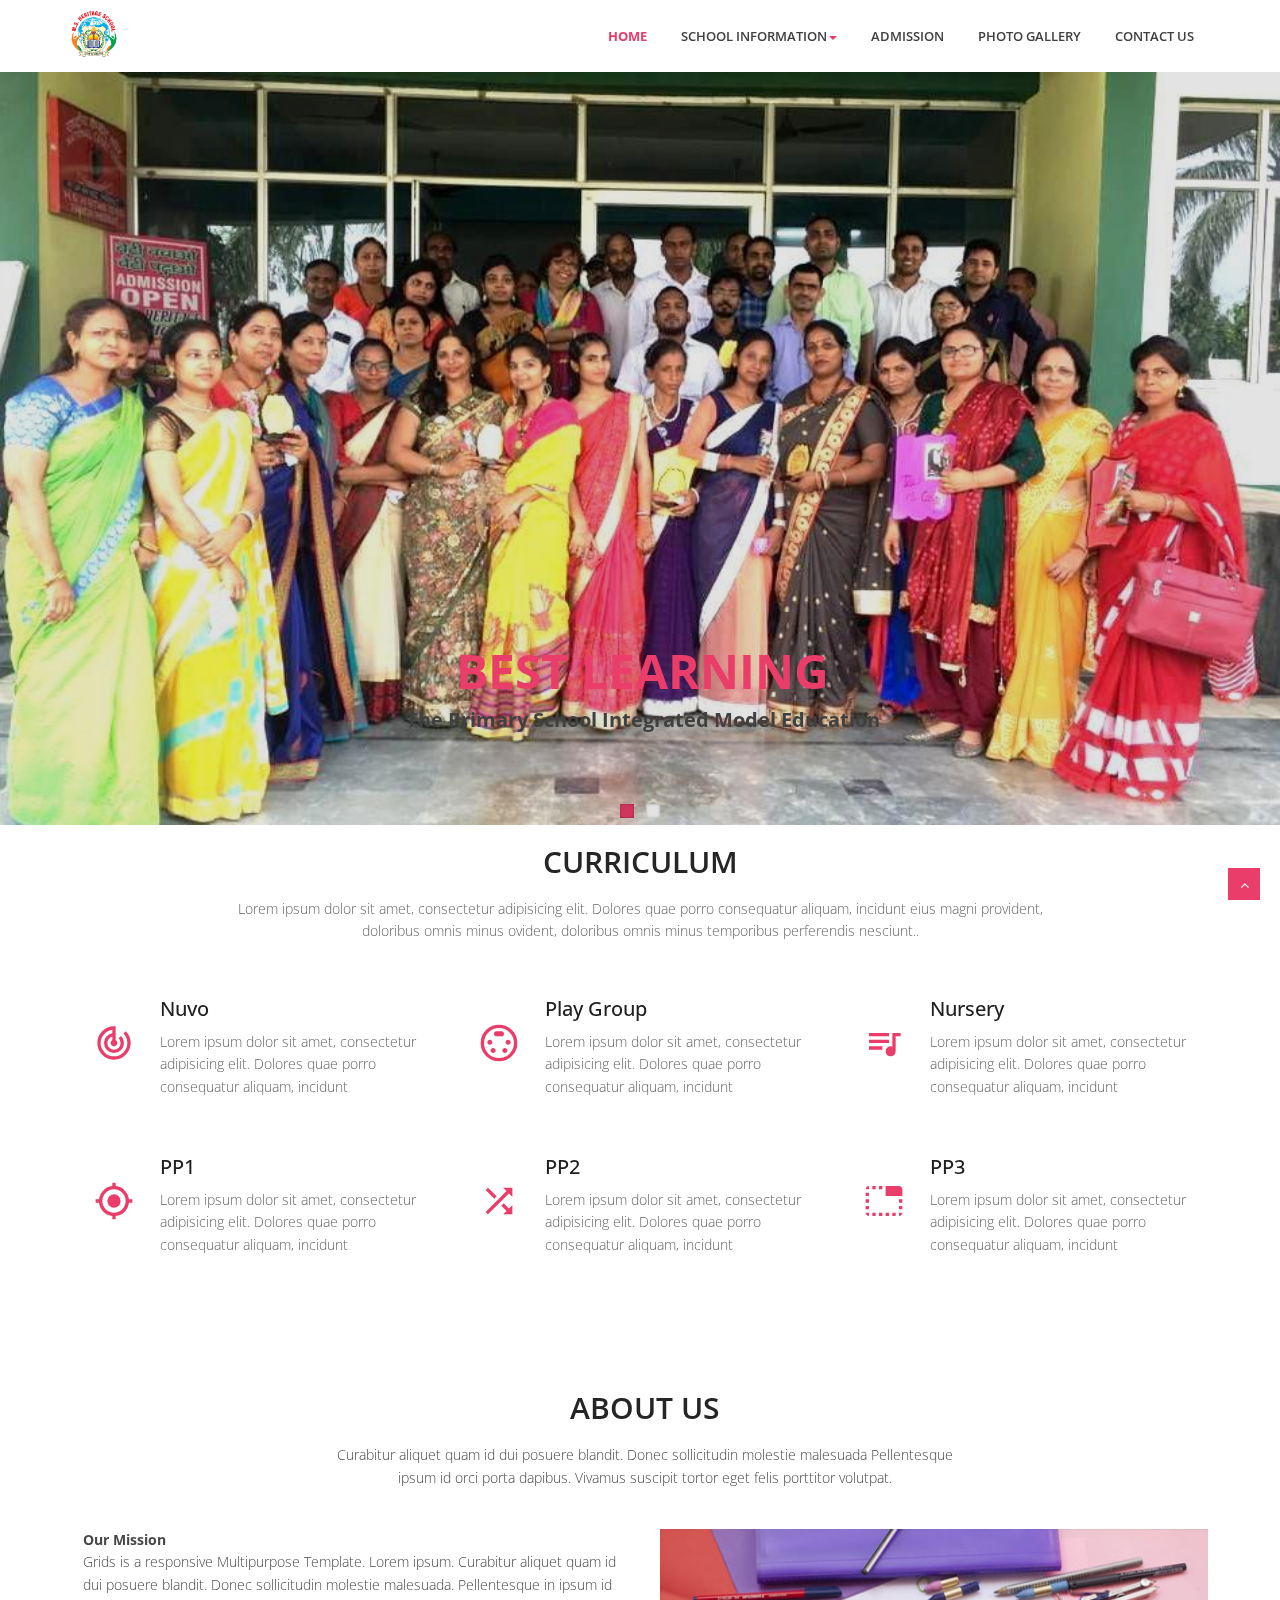
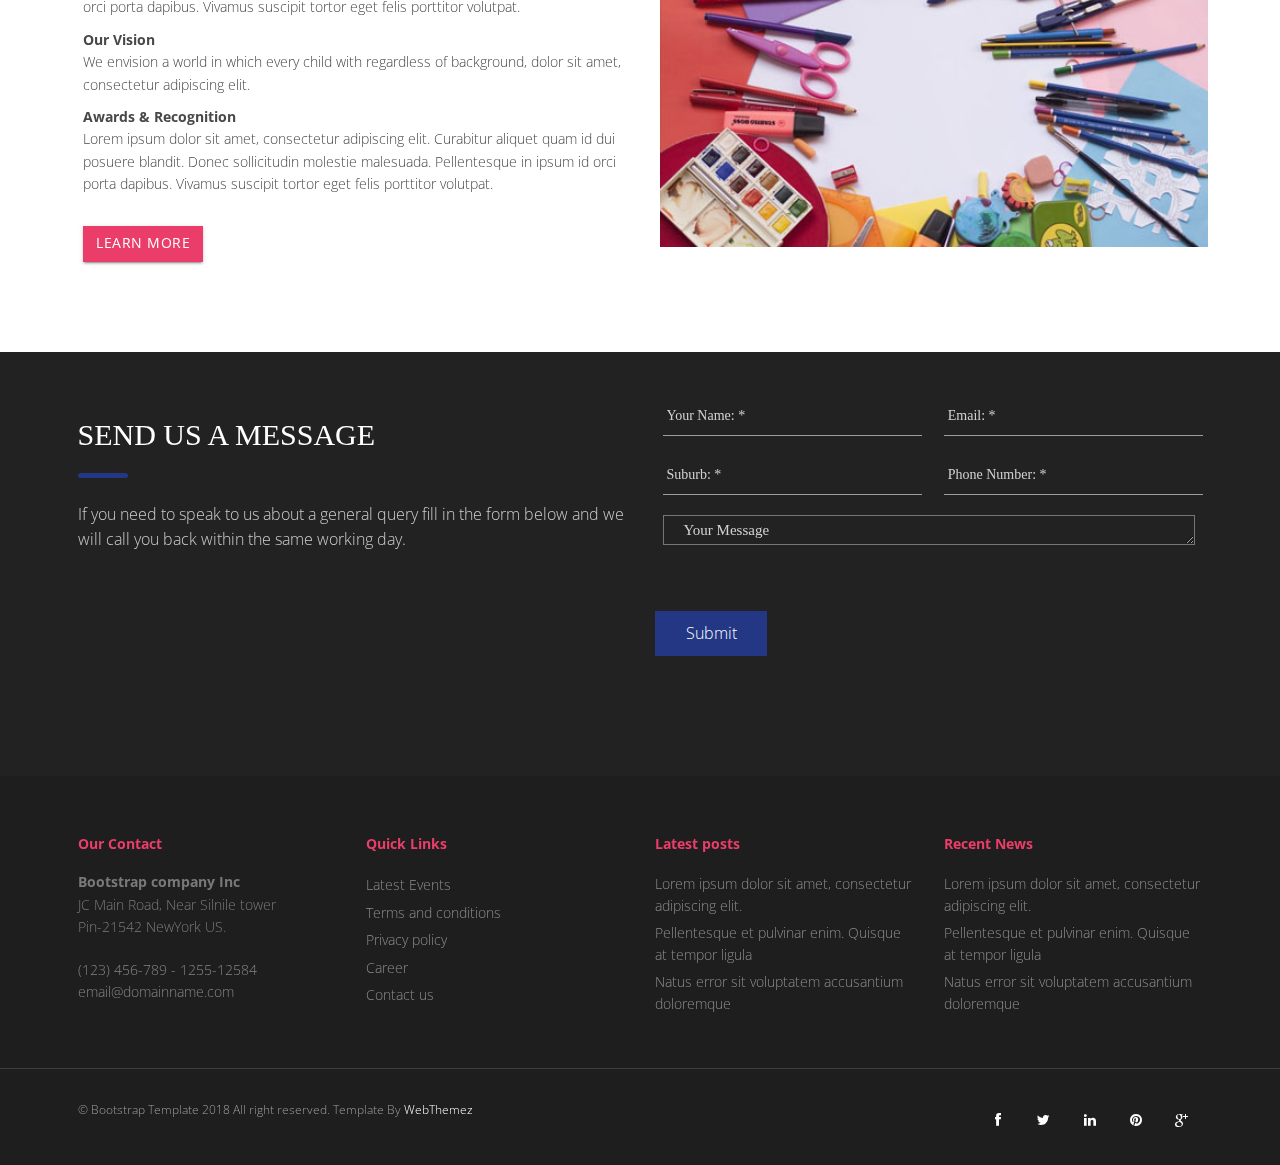
<file: index.html>
<!DOCTYPE html>
<html lang="en">

<meta http-equiv="content-type" content="text/html;charset=UTF-8" />
<head>
<meta charset="utf-8">
<title>M.S. Heritage Senior Secondary School </title>
<meta name="viewport" content="width=device-width, initial-scale=1.0" />
<meta name="description" content="" />
<!-- css --> 
<link href="https://fonts.googleapis.com/icon?family=Material+Icons" rel="stylesheet">
<link rel="stylesheet" href="materialize/css/materialize.min.css" media="screen,projection" />
<link href="css/bootstrap.min.css" rel="stylesheet" />
<link href="css/fancybox/jquery.fancybox.css" rel="stylesheet"> 
<link href="css/flexslider.css" rel="stylesheet" /> 
<link href="css/style.css" rel="stylesheet" />

</head>
<body>
<div id="wrapper" class="home-page"> 
	<header class="topbar">
		<div class="container">
			<div class="row">
				<!-- social icon-->
				<div class="col-sm-3">
				   <ul class="social-network">
					<li><a class="waves-effect waves-dark" href="#"><i class="fa fa-facebook"></i></a></li>
					<li><a class="waves-effect waves-dark" href="#"><i class="fa fa-twitter"></i></a></li>
					<li><a class="waves-effect waves-dark" href="#"><i class="fa fa-linkedin"></i></a></li>
					<li><a class="waves-effect waves-dark" href="#"><i class="fa fa-pinterest"></i></a></li>
					<li><a class="waves-effect waves-dark" href="#"><i class="fa fa-google-plus"></i></a></li>
				</ul>
				</div>
				<div class="col-sm-9">
					<div class="row">
						<ul class="info"> 
							<li><i class="icon-info-blocks material-icons">question_answer</i><span>info@active.com</span></li>
							<li><i class="icon-info-blocks material-icons">perm_phone_msg</i><span>+(012) 345 6789</span></li>
						</ul>
						<div class="clr"></div>
					</div>
				</div>
				<!-- info -->

			</div>
		</div>
	</header>
		
	<!-- start header -->
	<header>
        <div class="navbar navbar-default navbar-static-top">
            <div class="container">
                <div class="navbar-header">
                    <button type="button" class="navbar-toggle" data-toggle="collapse" data-target=".navbar-collapse">
                        <span class="icon-bar"></span>
                        <span class="icon-bar"></span>
                        <span class="icon-bar"></span>
                    </button>
                    <a class="navbar-brand" href="index.html" style="    margin-top: 10px;"><img  class="img-responsive"  style="    width:48px;" src="img/logo.jpeg"></a>
                </div>
                <div class="navbar-collapse collapse active-dorp-dwon">
                    <ul class="nav navbar-nav ">
                        <li class="active"><a class="waves-effect waves-dark" href="index.html">Home</a></li> 
						
						<li class="dropdown">
                        <a href="#" data-toggle="dropdown" class="dropdown-toggle waves-effect waves-dark ">School Information<b class="caret"></b></a>
                        <ul class="dropdown-menu drop-dwon-list">
                            <li><a class="waves-effect waves-dark" href="general-information.html">General Information</a></li>
                            <li><a class="waves-effect waves-dark" href="#">Staff Summary</a></li>
                            <li><a class="waves-effect waves-dark" href="#">Infrastructure</a></li> 
                            <li><a class="waves-effect waves-dark" href="#">Document and Information</a></li>
                            <li><a class="waves-effect waves-dark" href="#">Academics</a></li>
                            <li><a class="waves-effect waves-dark" href="#">Fees Structure</a></li>
                        </ul>
                    </li> 
						<li><a class="waves-effect waves-dark" href="#">Admission</a></li>
                        <li><a class="waves-effect waves-dark" href="#">Photo Gallery</a></li>
                        <li><a class="waves-effect waves-dark" href="#">Contact Us</a></li>
                    </ul>
                </div>
            </div>
        </div>
	</header>
	<!-- end header -->
	<section id="banner">
	 
	<!-- Slider -->
        <div id="main-slider" class="flexslider">
            <ul class="slides">
              <li>
                <img src="img/slides/2.jpeg" alt="" />
                <div class="flex-caption">
                    <h3>Best Learning</h3> 
					<p>The Primary School Integrated model education</p> 
					 
                </div>
              </li>
              <li>
                <img src="img/slides/1.jpeg" alt="" />
                <div class="flex-caption">
                    <h3>Early Childhood</h3> 
					<p>We envision a world in which every child</p> 
					 
                </div>
              </li>
            </ul>
        </div>
	<!-- end slider --> 
	</section>  
		<section class="feature mt-10 hidden">
		<div class="container">
	 	<div class="row">
			<div class="col-md-12">
				<div class="aligncenter"><h2 class="aligncenter">Our Programs</h2>Lorem ipsum dolor sit amet, consectetur adipisicing elit. Dolores quae porro consequatur aliquam, incidunt eius magni provident, <br/>doloribus omnis minus ovident, doloribus omnis minus temporibus perferendis nesciunt..</div>
				<br/>
			</div>
		</div>
	
	<div class="row service-v1 margin-bottom-40">
            <div class="col-md-4 md-margin-bottom-40">
					<div class="card small">
                        <div class="card-image">
                             <img class="img-responsive" src="img/service1.jpg" alt="">  
                            <span class="card-title">Science Programs</span>
                        </div>
                        <div class="card-content">
                            <p>
                                Lorem ipsum dolor sit amet, consectetur adipisicing elit. Dolores quae porro consequatur aliquam, incidunt
                            </p>
                            <p>
                                Lorem ipsum dolor sit amet, consectetur adipisicing elit. Dolores quae porro consequatur aliquam, incidunt
                            </p>
                        </div>
                    </div>        
            </div>
			   <div class="col-md-4 md-margin-bottom-40">
					<div class="card small">
                        <div class="card-image">
                             <img class="img-responsive" src="img/service2.jpg" alt="">  
                            <span class="card-title">Computers Programs</span>
                        </div>
                        <div class="card-content">
                            <p>
                                Lorem ipsum dolor sit amet, consectetur adipisicing elit. Dolores quae porro consequatur aliquam, incidunt
                            </p>
                            <p>
                                Lorem ipsum dolor sit amet, consectetur adipisicing elit. Dolores quae porro consequatur aliquam, incidunt
                            </p>
                        </div>
                    </div>        
            </div>
			   <div class="col-md-4 md-margin-bottom-40">
					<div class="card small">
                        <div class="card-image">
                             <img class="img-responsive" src="img/service3.jpg" alt="">  
                            <span class="card-title">Sports Programs</span>
                        </div>
                        <div class="card-content">
                            <p>
                                Lorem ipsum dolor sit amet, consectetur adipisicing elit. Dolores quae porro consequatur aliquam, incidunt
                            </p>
                            <p>
                                Lorem ipsum dolor sit amet, consectetur adipisicing elit. Dolores quae porro consequatur aliquam, incidunt
                            </p>
                        </div>
                    </div>        
            </div> 
        </div>
		</div>
		</section>
	<section id="content"> 
	<div class="container">
	
		<section class="services">
	    	<div class="row">
			<div class="col-md-12">
				<div class="aligncenter"><h2 class="aligncenter">Curriculum</h2>Lorem ipsum dolor sit amet, consectetur adipisicing elit. Dolores quae porro consequatur aliquam, incidunt eius magni provident, <br/>doloribus omnis minus ovident, doloribus omnis minus temporibus perferendis nesciunt..</div>
				<br/>
			</div>
		</div>

	 <div class="row">
            <div class="col-sm-4 info-blocks"> 
				<i class="icon-info-blocks material-icons">track_changes</i>
                <div class="info-blocks-in">
                    <h3>Nuvo</h3>
                    <p>Lorem ipsum dolor sit amet, consectetur adipisicing elit. Dolores quae porro consequatur aliquam, incidunt</p>
                </div>
            </div>
            <div class="col-sm-4 info-blocks">
                <i class="icon-info-blocks material-icons">settings_input_svideo</i>
                <div class="info-blocks-in">
                    <h3>Play Group</h3>
                    <p>Lorem ipsum dolor sit amet, consectetur adipisicing elit. Dolores quae porro consequatur aliquam, incidunt</p>
                </div>
            </div>
            <div class="col-sm-4 info-blocks">
                <i class="icon-info-blocks material-icons">queue_music</i>
                <div class="info-blocks-in">
                    <h3>Nursery</h3>
                    <p>Lorem ipsum dolor sit amet, consectetur adipisicing elit. Dolores quae porro consequatur aliquam, incidunt</p>
                </div>
            </div>
        </div>
<div class="row">
            <div class="col-sm-4 info-blocks">
                <i class="icon-info-blocks material-icons">my_location</i>
                <div class="info-blocks-in">
                    <h3>PP1</h3>
                    <p>Lorem ipsum dolor sit amet, consectetur adipisicing elit. Dolores quae porro consequatur aliquam, incidunt</p>
                </div>
            </div>
            <div class="col-sm-4 info-blocks">
                <i class="icon-info-blocks material-icons">shuffle</i>
                <div class="info-blocks-in">
                    <h3>PP2</h3>
                    <p>Lorem ipsum dolor sit amet, consectetur adipisicing elit. Dolores quae porro consequatur aliquam, incidunt</p>
                </div>
            </div>
            <div class="col-sm-4 info-blocks">
                <i class="icon-info-blocks material-icons">tab_unselected</i>
                <div class="info-blocks-in">
                    <h3>PP3</h3>
                    <p>Lorem ipsum dolor sit amet, consectetur adipisicing elit. Dolores quae porro consequatur aliquam, incidunt</p>
                </div>
            </div>
        </div>
		</section>
	</div>
	</section>
	
	
	




	<section class="section-padding gray-bg">
		<div class="container">
			<div class="row">
				<div class="col-md-12">
					<div class="section-title text-center">
						<h2>About Us</h2>
						<p>Curabitur aliquet quam id dui posuere blandit. Donec sollicitudin molestie malesuada Pellentesque <br>ipsum id orci porta dapibus. Vivamus suscipit tortor eget felis porttitor volutpat.</p>
					</div>
				</div>
			</div>
			<div class="row">
				<div class="col-md-6 col-sm-6">
					<div class="about-text">
					<strong>Our Mission</strong>
					<p>Grids is a responsive Multipurpose Template. Lorem ipsum. Curabitur aliquet quam id dui posuere blandit. Donec sollicitudin molestie malesuada. Pellentesque in ipsum id orci porta dapibus. Vivamus suscipit tortor eget felis porttitor volutpat.</p>
					<strong>Our Vision</strong>
					<p>We envision a world in which every child with regardless of background, dolor sit amet, consectetur adipiscing elit.</p>
					<strong>Awards & Recognition</strong>
					<p>Lorem ipsum dolor sit amet, consectetur adipiscing elit. Curabitur aliquet quam id dui posuere blandit. Donec sollicitudin molestie malesuada. Pellentesque in ipsum id orci porta dapibus. Vivamus suscipit tortor eget felis porttitor volutpat.</p>
					<a href="#" class="btn btn-primary waves-effect waves-dark">Learn More</a>
					</div>
				</div>
				<div class="col-md-6 col-sm-6">
					<div class="about-image">
						<img src="img/about.jpg" alt="About Images">
					</div>
				</div>
			</div>
		</div>
	</section>	  
	
	<section class="bg3 p-t-45 p-b-90">
		<div class="container">
			<div class="row">
				<div class="col-md-6">
					<div class=" p-t-20">
						<div class="p-b-24">
							<h3 class="m-txt6 p-b-8 respon1">
								Send us a message
							</h3>

							<div class="bg-main size2 bo-rad-3"></div>
						</div>

						<p class="m-txt11 p-r-30">
							If you need to speak to us about a general query fill in the form below and we will call you back within the same working day. 
						</p>
					</div>
				</div>

				<div class="col-md-6">
					<form class="validate-form rs1-alert-validate" id="contact-form" method="post" action="http://templates.aucreative.co/drive/includes/contact-form.php" name="contact">
						<div class="row">
							<div class="col-md-12 col-lg-6 m-t-30 validate-input alert-validate" data-validate="Name is required">
								<input class="size6 s-txt6 p-l-20" type="text" name="name" placeholder="Your Name: *">
							</div>

							<div class="col-md-12 col-lg-6 m-t-30 validate-input alert-validate" data-validate="Valid email is: ex@abc.xyz">
								<input class="size6 s-txt6 p-l-20" type="text" name="email" placeholder="Email: *">
							</div>

							<div class="col-md-12 col-lg-6 m-t-30">
								<input class="size6 s-txt6 p-l-20" type="text" name="suburb" placeholder="Suburb: *">
							</div>

							<div class="col-md-12 col-lg-6 m-t-30">
								<input class="size6 s-txt6 p-l-20" type="text" name="phone" placeholder="Phone Number: *">
							</div>

							<div class="col-md-12 col-lg-12 m-t-30 validate-input alert-validate" data-validate="Message is required">
								<textarea class="size10 s-txt6 p-l-20 p-t-12" name="msg" placeholder="Your Message"></textarea>
							</div>
						</div>

						<div class="p-t-30">
							<!-- Button -->
							<button class="btn-drive m-txt1 size7 bg-main hov-color-white bo-rad-4">
								Submit
							</button>
						</div>
					</form>
				</div>
			</div>
		</div>
	</section>
	<footer>
	<div class="container">
		<div class="row">
			<div class="col-sm-3">
				<div class="widget">
					<h5 class="widgetheading">Our Contact</h5>
					<address>
					<strong>Bootstrap company Inc</strong><br>
					JC Main Road, Near Silnile tower<br>
					 Pin-21542 NewYork US.</address>
					<p>
						<i class="icon-phone"></i> (123) 456-789 - 1255-12584 <br>
						<i class="icon-envelope-alt"></i> email@domainname.com
					</p>
				</div>
			</div>
			<div class="col-sm-3">
				<div class="widget">
					<h5 class="widgetheading">Quick Links</h5>
					<ul class="link-list">
						<li><a class="waves-effect waves-dark" href="#">Latest Events</a></li>
						<li><a class="waves-effect waves-dark" href="#">Terms and conditions</a></li>
						<li><a class="waves-effect waves-dark" href="#">Privacy policy</a></li>
						<li><a class="waves-effect waves-dark" href="#">Career</a></li>
						<li><a class="waves-effect waves-dark" href="#">Contact us</a></li>
					</ul>
				</div>
			</div>
			<div class="col-sm-3">
				<div class="widget">
					<h5 class="widgetheading">Latest posts</h5>
					<ul class="link-list">
						<li><a class="waves-effect waves-dark" href="#">Lorem ipsum dolor sit amet, consectetur adipiscing elit.</a></li>
						<li><a class="waves-effect waves-dark" href="#">Pellentesque et pulvinar enim. Quisque at tempor ligula</a></li>
						<li><a class="waves-effect waves-dark" href="#">Natus error sit voluptatem accusantium doloremque</a></li>
					</ul>
				</div>
			</div>
			<div class="col-sm-3">
				<div class="widget">
					<h5 class="widgetheading">Recent News</h5>
					<ul class="link-list">
						<li><a class="waves-effect waves-dark" href="#">Lorem ipsum dolor sit amet, consectetur adipiscing elit.</a></li>
						<li><a class="waves-effect waves-dark" href="#">Pellentesque et pulvinar enim. Quisque at tempor ligula</a></li>
						<li><a class="waves-effect waves-dark" href="#">Natus error sit voluptatem accusantium doloremque</a></li>
					</ul>
				</div>
			</div>
		</div>
	</div>
	<div id="sub-footer">
		<div class="container">
			<div class="row">
				<div class="col-lg-6">
					<div class="copyright">
						<p>
							<span>&copy; Bootstrap Template 2018 All right reserved. Template By </span><a href="https://webthemez.com/" target="_blank">WebThemez</a>
						</p>
					</div>
				</div>
				<div class="col-lg-6">
					<ul class="social-network">
						<li><a class="waves-effect waves-dark" href="#" data-placement="top" title="Facebook"><i class="fa fa-facebook"></i></a></li>
						<li><a class="waves-effect waves-dark" href="#" data-placement="top" title="Twitter"><i class="fa fa-twitter"></i></a></li>
						<li><a class="waves-effect waves-dark" href="#" data-placement="top" title="Linkedin"><i class="fa fa-linkedin"></i></a></li>
						<li><a class="waves-effect waves-dark" href="#" data-placement="top" title="Pinterest"><i class="fa fa-pinterest"></i></a></li>
						<li><a class="waves-effect waves-dark" href="#" data-placement="top" title="Google plus"><i class="fa fa-google-plus"></i></a></li>
					</ul>
				</div>
			</div>
		</div>
	</div>
	</footer>
</div>
<a href="#" class="scrollup waves-effect waves-dark"><i class="fa fa-angle-up active"></i></a>
<!-- javascript
    ================================================== -->
<!-- Placed at the end of the document so the pages load faster -->
<script src="js/jquery.js"></script>
<script src="js/jquery.easing.1.3.js"></script>
<script src="materialize/js/materialize.min.js"></script>
<script src="js/bootstrap.min.js"></script>
<script src="js/jquery.fancybox.pack.js"></script>
<script src="js/jquery.fancybox-media.js"></script>  
<script src="js/jquery.flexslider.js"></script>
<script src="js/animate.js"></script>
<!-- Vendor Scripts -->
<script src="js/modernizr.custom.js"></script>
<script src="js/jquery.isotope.min.js"></script>
<script src="js/jquery.magnific-popup.min.js"></script>
<script src="js/animate.js"></script> 
<script src="js/custom.js"></script>
</body>

</html>
</file>
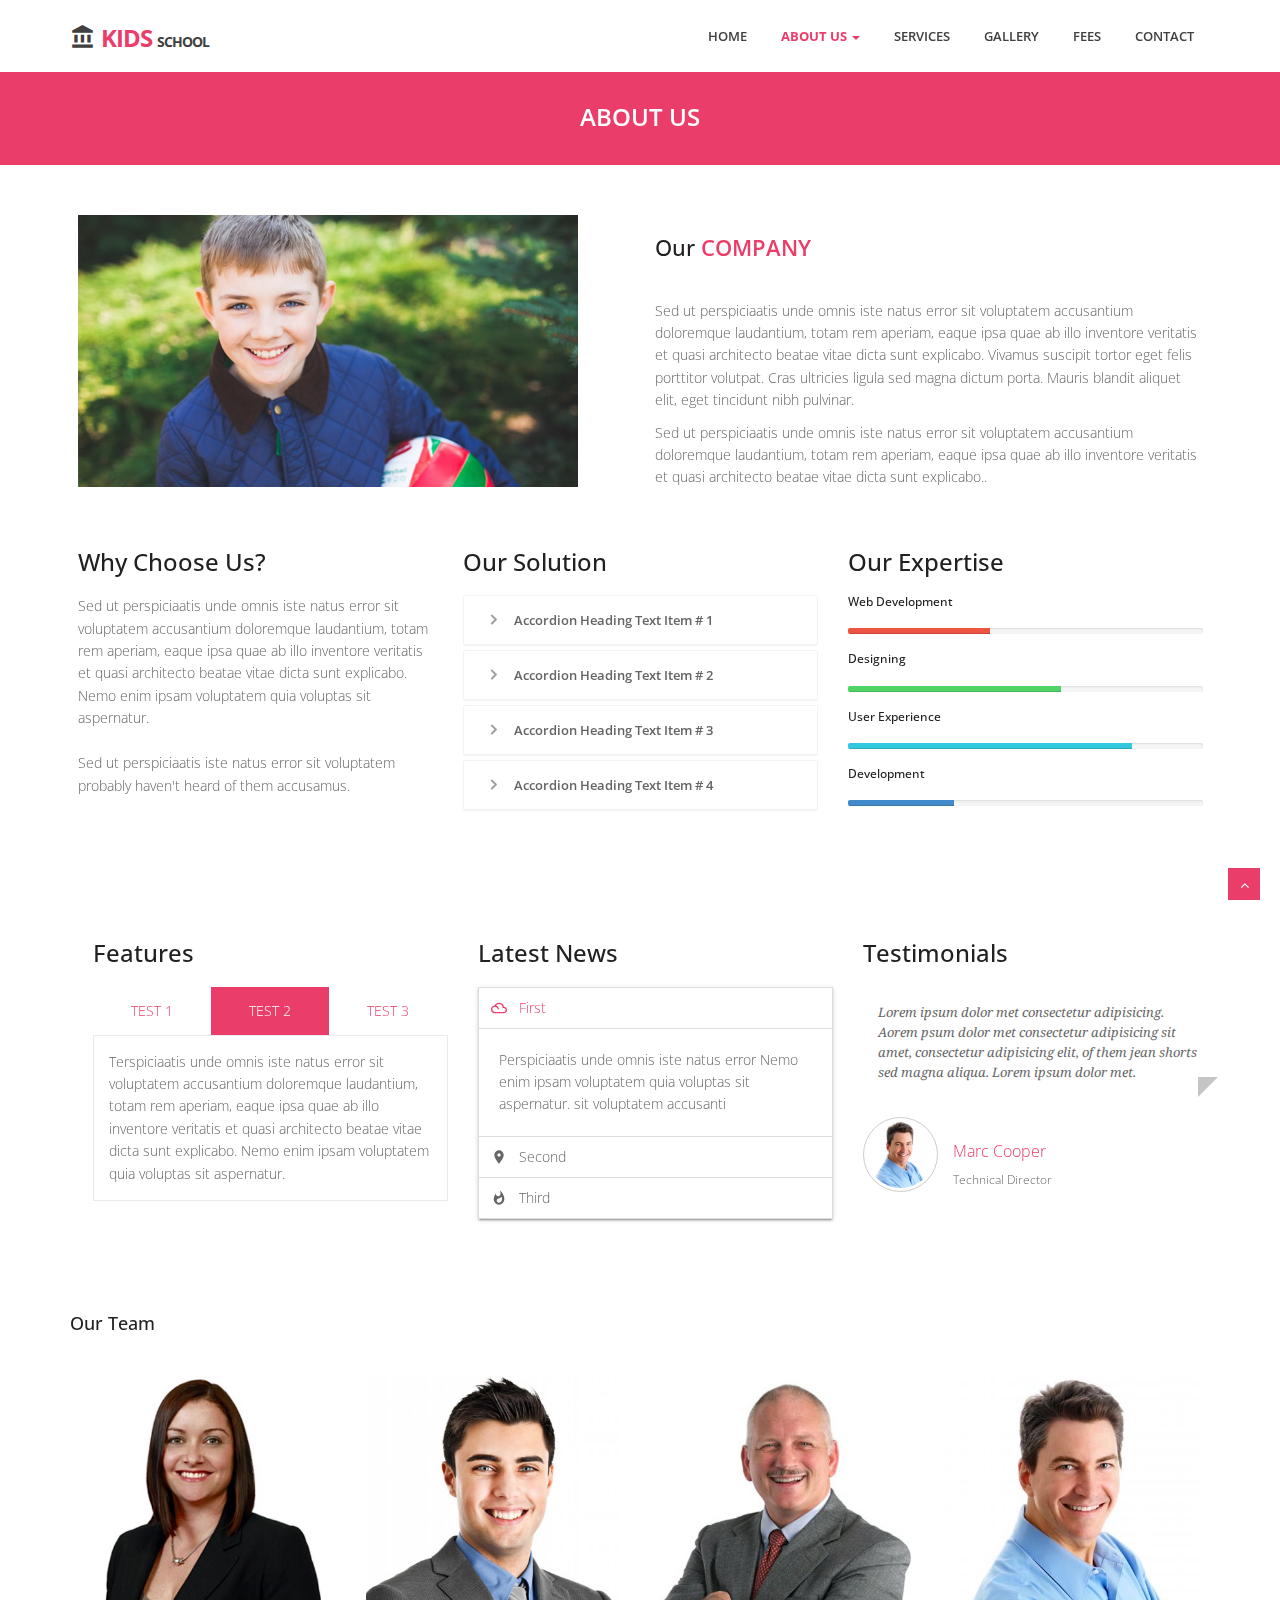
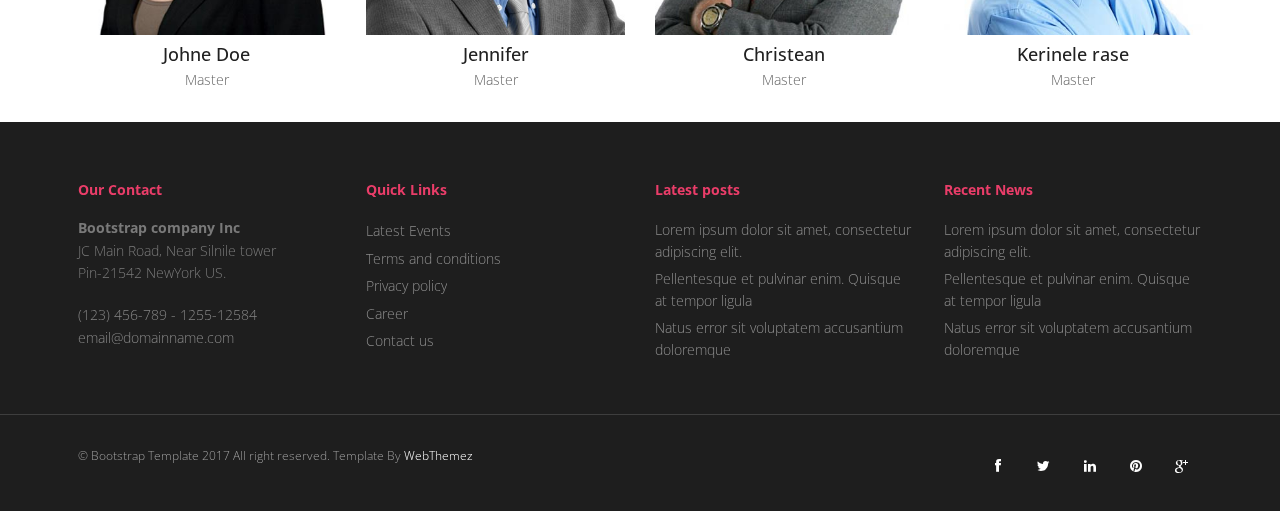
<file: about.html>
<!DOCTYPE html>
<html lang="en">

<!-- Mirrored from webthemez.com/demo/kids-primary-school-html-website-template/about.html by HTTrack Website Copier/3.x [XR&CO'2014], Fri, 18 Feb 2022 02:18:25 GMT -->
<head>
<meta charset="utf-8">
<title>Kids primary school Multi purpose Bootstrap Template</title>
<meta name="viewport" content="width=device-width, initial-scale=1.0" />
<meta name="description" content="" />
<meta name="author" content="http://webthemez.com/" />
<!-- css --> 
<link href="https://fonts.googleapis.com/icon?family=Material+Icons" rel="stylesheet">
<link rel="stylesheet" href="materialize/css/materialize.min.css" media="screen,projection" />
<link href="css/bootstrap.min.css" rel="stylesheet" />
<link href="css/fancybox/jquery.fancybox.css" rel="stylesheet"> 
<link href="css/flexslider.css" rel="stylesheet" /> 
<link href="css/style.css" rel="stylesheet" />
 
<!-- HTML5 shim, for IE6-8 support of HTML5 elements -->
<!--[if lt IE 9]>
      <script src="http://html5shim.googlecode.com/svn/trunk/html5.js"></script>
    <![endif]-->

</head>
<body>
<div id="wrapper"> 
	<header class="topbar">
		<div class="container">
			<div class="row">
				<!-- social icon-->
				<div class="col-sm-3">
				   <ul class="social-network">
					<li><a class="waves-effect waves-dark" href="#"><i class="fa fa-facebook"></i></a></li>
					<li><a class="waves-effect waves-dark" href="#"><i class="fa fa-twitter"></i></a></li>
					<li><a class="waves-effect waves-dark" href="#"><i class="fa fa-linkedin"></i></a></li>
					<li><a class="waves-effect waves-dark" href="#"><i class="fa fa-pinterest"></i></a></li>
					<li><a class="waves-effect waves-dark" href="#"><i class="fa fa-google-plus"></i></a></li>
				</ul>
				</div>
				<div class="col-sm-9">
					<div class="row">
						<ul class="info"> 
							<li><i class="icon-info-blocks material-icons">question_answer</i><span>info@active.com</span></li>
							<li><i class="icon-info-blocks material-icons">perm_phone_msg</i><span>+(012) 345 6789</span></li>
						</ul>
						<div class="clr"></div>
					</div>
				</div>
				<!-- info -->

			</div>
		</div>
	</header>

	<!-- start header -->
		<header>
        <div class="navbar navbar-default navbar-static-top">
            <div class="container">
                <div class="navbar-header">
                    <button type="button" class="navbar-toggle" data-toggle="collapse" data-target=".navbar-collapse">
                        <span class="icon-bar"></span>
                        <span class="icon-bar"></span>
                        <span class="icon-bar"></span>
                    </button>
                  <a class="navbar-brand" href="index-2.html"><i class="icon-info-blocks material-icons">account_balance</i>Kids<strong>school</strong></a>
                </div>
                <div class="navbar-collapse collapse ">
                    <ul class="nav navbar-nav">
                        <li><a class="waves-effect waves-dark" href="index-2.html">Home</a></li> 
							 <li class="dropdown active">
                        <a href="#" data-toggle="dropdown" class="dropdown-toggle waves-effect waves-dark">About Us <b class="caret"></b></a>
                        <ul class="dropdown-menu">
                            <li><a class="waves-effect waves-dark" href="about.html">Company</a></li>
                            <li><a class="waves-effect waves-dark" href="#">Our Team</a></li>
                            <li><a class="waves-effect waves-dark" href="#">News</a></li> 
                            <li><a class="waves-effect waves-dark" href="#">Investors</a></li>
                        </ul>
                    </li> 
						<li><a class="waves-effect waves-dark" href="services.html">Services</a></li>
                        <li><a class="waves-effect waves-dark" href="portfolio.html">Gallery</a></li>
                        <li><a class="waves-effect waves-dark" href="pricing.html">Fees</a></li>
                        <li><a class="waves-effect waves-dark" href="contact.html">Contact</a></li>
                    </ul>
                </div>
            </div>
        </div>
	</header><!-- end header -->
	<section id="inner-headline">
	<div class="container">
		<div class="row">
			<div class="col-lg-12">
				<h2 class="pageTitle">About Us</h2>
			</div>
		</div>
	</div>
	</section>
	<section id="content">
	<section class="section-padding">
		<div class="container">
			<div class="row showcase-section">
				<div class="col-md-6">
					<img src="img/dev1.png" alt="showcase image">
				</div>
				<div class="col-md-6">
					<div class="about-text">
						<h3>Our <span class="color">Company</span></h3>
						<p>Sed ut perspiciaatis unde omnis iste natus error sit voluptatem accusantium doloremque laudantium, totam rem aperiam, eaque ipsa quae ab illo inventore veritatis et quasi architecto beatae vitae dicta sunt explicabo. Vivamus suscipit tortor eget felis porttitor volutpat. Cras ultricies ligula sed magna dictum porta. Mauris blandit aliquet elit, eget tincidunt nibh pulvinar.</p>
						 <p>Sed ut perspiciaatis unde omnis iste natus error sit voluptatem accusantium doloremque laudantium, totam rem aperiam, eaque ipsa quae ab illo inventore veritatis et quasi architecto beatae vitae dicta sunt explicabo..</p>
					</div>
				</div>
			</div>
		</div>
	</section>
	<div class="container">
					
					<div class="about">
				
						
						<div class="row">
							<div class="col-md-4">
								<!-- Heading and para -->
								<div class="block-heading-two">
									<h3><span>Why Choose Us?</span></h3>
								</div>
								<p>Sed ut perspiciaatis unde omnis iste natus error sit voluptatem accusantium doloremque laudantium, totam rem aperiam, eaque ipsa quae ab illo inventore veritatis et quasi architecto beatae vitae dicta sunt explicabo. Nemo enim ipsam voluptatem quia voluptas sit aspernatur. <br/><br/>Sed ut perspiciaatis iste natus error sit voluptatem probably haven't heard of them accusamus.</p>
							</div>
							<div class="col-md-4">
								<div class="block-heading-two">
									<h3><span>Our Solution</span></h3>
								</div>		
								<!-- Accordion starts -->
								<div class="panel-group" id="accordion-alt3">
								 <!-- Panel. Use "panel-XXX" class for different colors. Replace "XXX" with color. -->
								  <div class="panel">	
									<!-- Panel heading -->
									 <div class="panel-heading">
										<h4 class="panel-title">
										  <a data-toggle="collapse" data-parent="#accordion-alt3" href="#collapseOne-alt3">
											<i class="fa fa-angle-right"></i> Accordion Heading Text Item # 1
										  </a>
										</h4>
									 </div>
									 <div id="collapseOne-alt3" class="panel-collapse collapse">
										<!-- Panel body -->
										<div class="panel-body">
										  Sed ut perspiciaatis unde omnis iste natus error sit voluptatem accusantium doloremque laudantium, totam rem aperiam, eaque ipsa quae ab illo inventore veritatis et quasi architecto beatae vitae dicta sunt explicabo. Nemo enim ipsam voluptatem quia voluptas
										</div>
									 </div>
								  </div>
								  <div class="panel">
									 <div class="panel-heading">
										<h4 class="panel-title">
										  <a data-toggle="collapse" data-parent="#accordion-alt3" href="#collapseTwo-alt3">
											<i class="fa fa-angle-right"></i> Accordion Heading Text Item # 2
										  </a>
										</h4>
									 </div>
									 <div id="collapseTwo-alt3" class="panel-collapse collapse">
										<div class="panel-body">
										  Sed ut perspiciaatis unde omnis iste natus error sit voluptatem accusantium doloremque laudantium, totam rem aperiam, eaque ipsa quae ab illo inventore veritatis et quasi architecto beatae vitae dicta sunt explicabo. Nemo enim ipsam voluptatem quia voluptas
										</div>
									 </div>
								  </div>
								  <div class="panel">
									 <div class="panel-heading">
										<h4 class="panel-title">
										  <a data-toggle="collapse" data-parent="#accordion-alt3" href="#collapseThree-alt3">
											<i class="fa fa-angle-right"></i> Accordion Heading Text Item # 3
										  </a>
										</h4>
									 </div>
									 <div id="collapseThree-alt3" class="panel-collapse collapse">
										<div class="panel-body">
										  Sed ut perspiciaatis unde omnis iste natus error sit voluptatem accusantium doloremque laudantium, totam rem aperiam, eaque ipsa quae ab illo inventore veritatis et quasi architecto beatae vitae dicta sunt explicabo. Nemo enim ipsam voluptatem quia voluptas
										</div>
									 </div>
								  </div>
								  <div class="panel">
									 <div class="panel-heading">
										<h4 class="panel-title">
										  <a data-toggle="collapse" data-parent="#accordion-alt3" href="#collapseFour-alt3">
											<i class="fa fa-angle-right"></i> Accordion Heading Text Item # 4
										  </a>
										</h4>
									 </div>
									 <div id="collapseFour-alt3" class="panel-collapse collapse">
										<div class="panel-body">
										  Sed ut perspiciaatis unde omnis iste natus error sit voluptatem accusantium doloremque laudantium, totam rem aperiam, eaque ipsa quae ab illo inventore veritatis et quasi architecto beatae vitae dicta sunt explicabo. Nemo enim ipsam voluptatem quia voluptas
										</div>
									 </div>
								  </div>
								</div>
								<!-- Accordion ends -->
								
							</div>
							
							<div class="col-md-4">
								<div class="block-heading-two">
									<h3><span>Our Expertise</span></h3>
								</div>								
								<h6>Web Development</h6>
								<div class="progress pb-sm">
								  <!-- White color (progress-bar-white) -->
								  <div class="progress-bar progress-bar-red" role="progressbar" aria-valuenow="40" aria-valuemin="0" aria-valuemax="100" style="width: 40%">
									 <span class="sr-only">40% Complete (success)</span>
								  </div>
								</div>
								<h6>Designing</h6>
								<div class="progress pb-sm">
								  <div class="progress-bar progress-bar-green" role="progressbar" aria-valuenow="60" aria-valuemin="0" aria-valuemax="100" style="width: 60%">
									 <span class="sr-only">40% Complete (success)</span>
								  </div>
								</div>
								<h6>User Experience</h6>
								<div class="progress pb-sm">
								  <div class="progress-bar progress-bar-lblue" role="progressbar" aria-valuenow="80" aria-valuemin="0" aria-valuemax="100" style="width: 80%">
									 <span class="sr-only">40% Complete (success)</span>
								  </div>
								</div>
								<h6>Development</h6>
								<div class="progress pb-sm">
								  <div class="progress-bar progress-bar-yellow" role="progressbar" aria-valuenow="30" aria-valuemin="0" aria-valuemax="100" style="width: 30%">
									 <span class="sr-only">40% Complete (success)</span>
								  </div>
								</div>
							</div>
							
						</div>
						
						 		
<div class="about home-about">
<div class="container">

<div class="row">
	<div class="col-md-4"> 
	<div class="block-heading-two">
			<h3><span>Features</span></h3>
		</div>	
	<div class="tab-section">
		<div class="s12">
		<ul class="tabs">
		<li class="tab col s4"><a href="#test1" class="waves-effect waves-dark">Test 1</a></li>
		<li class="tab col s4"><a class="waves-effect waves-dark active" href="#test2">Test 2</a></li>
		<li class="tab col s4"><a href="#test3" class="waves-effect waves-dark">Test 3</a></li> 
		</ul>
		</div>
		<div id="test1" class="col s12 container">Ande omnis iste natus error sit voluptatem accusantium doloremque laudantium, totam rem aperiam, eaque ipsa quae ab illo inventore veritatis et quasi architecto beatae vitae dicta sunt explicabo. Nemo enim ipsam voluptatem quia voluptas sit aspernatur. </div>
		<div id="test2" class="col s12 container">Terspiciaatis unde omnis iste natus error sit voluptatem accusantium doloremque laudantium, totam rem aperiam, eaque ipsa quae ab illo inventore veritatis et quasi architecto beatae vitae dicta sunt explicabo. Nemo enim ipsam voluptatem quia voluptas sit aspernatur. </div>
		<div id="test3" class="col s12 container">Perspiciaatis unde omnis iste natus error sit voluptatem accusantium doloremque laudantium, totam rem aperiam, eaque ipsa quae ab illo inventore veritatis et quasi architecto beatae vitae dicta sunt explicabo. Nemo enim ipsam voluptatem quia voluptas sit aspernatur. </div> 
		</div>
	</div>
	<div class="col-md-4">
		<div class="block-heading-two">
			<h3><span>Latest News</span></h3>
		</div>		
		<!-- Accordion starts -->
	  <ul class="collapsible" id="accordionSection" data-collapsible="accordion">
		<li>
		  <div class="collapsible-header active"><i class="material-icons">filter_drama</i>First</div>
		  <div class="collapsible-body"><p>Perspiciaatis unde omnis iste natus error Nemo enim ipsam voluptatem quia voluptas sit aspernatur. sit voluptatem accusanti</p></div>
		</li>
		<li>
		  <div class="collapsible-header"><i class="material-icons">place</i>Second</div>
		  <div class="collapsible-body"><p>Nemo enim ipsam voluptatem quia voluptas sit aspernatur. Perspiciaatis unde omnis iste natus error sit voluptatem accusanti</p></div>
		</li>
		<li>
		  <div class="collapsible-header"><i class="material-icons">whatshot</i>Third</div>
		  <div class="collapsible-body"><p>Perspiciaatis Nemo enim ipsam voluptatem quia voluptas sit aspernatur. unde omnis iste natus error sit voluptatem accusanti</p></div>
		</li>
	  </ul>
								 <!-- Accordion ends -->
		
	</div>
	
	<div class="col-md-4">
		<div class="block-heading-two">
			<h3><span>Testimonials</span></h3>
		</div>	
			 <div class="testimonials">
				<div class="active item">
				  <blockquote><p>Lorem ipsum dolor met consectetur adipisicing. Aorem psum dolor met consectetur adipisicing sit amet, consectetur adipisicing elit, of them jean shorts sed magna aliqua. Lorem ipsum dolor met.</p></blockquote>
				  <div class="carousel-info">
					<img alt="" src="img/team4.jpg" class="pull-left">
					<div class="pull-left">
					  <span class="testimonials-name">Marc Cooper</span>
					  <span class="testimonials-post">Technical Director</span>
					</div>
				  </div>
				</div>
			</div>
	</div>
	
</div>
						
<br> 
</div> 
</div>
						
						 
						<br>
						<!-- Our Team starts -->
				
						<!-- Heading -->
						<div class="block-heading-six">
							<h4 class="bg-color">Our Team</h4>
						</div>
						<br>
						
						<!-- Our team starts -->
						
						<div class="team-six">
							<div class="row">
								<div class="col-md-3 col-sm-6">
									<!-- Team Member -->
									<div class="team-member">
										<!-- Image -->
										<img class="img-responsive" src="img/team1.jpg" alt="">
										<!-- Name -->
										<h4>Johne Doe</h4>
										<span class="deg">Master</span> 
									</div>
								</div>
								<div class="col-md-3 col-sm-6">
									<!-- Team Member -->
									<div class="team-member">
										<!-- Image -->
										<img class="img-responsive" src="img/team2.jpg" alt="">
										<!-- Name -->
										<h4>Jennifer</h4>
										<span class="deg">Master</span> 
									</div>
								</div>
								<div class="col-md-3 col-sm-6">
									<!-- Team Member -->
									<div class="team-member">
										<!-- Image -->
										<img class="img-responsive" src="img/team3.jpg" alt="">
										<!-- Name -->
										<h4>Christean</h4>
										<span class="deg">Master</span> 
									</div>
								</div>
								<div class="col-md-3 col-sm-6">
									<!-- Team Member -->
									<div class="team-member">
										<!-- Image -->
										<img class="img-responsive" src="img/team4.jpg" alt="">
										<!-- Name -->
										<h4>Kerinele rase</h4>
										<span class="deg">Master</span> 
									</div>
								</div>
							</div>
						</div>
						
						<!-- Our team ends -->
					  
						
					</div>
									
				</div>
	</section>
	<footer>
	<div class="container">
		<div class="row">
			<div class="col-sm-3">
				<div class="widget">
					<h5 class="widgetheading">Our Contact</h5>
					<address>
					<strong>Bootstrap company Inc</strong><br>
					JC Main Road, Near Silnile tower<br>
					 Pin-21542 NewYork US.</address>
					<p>
						<i class="icon-phone"></i> (123) 456-789 - 1255-12584 <br>
						<i class="icon-envelope-alt"></i> email@domainname.com
					</p>
				</div>
			</div>
			<div class="col-sm-3">
				<div class="widget">
					<h5 class="widgetheading">Quick Links</h5>
					<ul class="link-list">
						<li><a class="waves-effect waves-dark" href="#">Latest Events</a></li>
						<li><a class="waves-effect waves-dark" href="#">Terms and conditions</a></li>
						<li><a class="waves-effect waves-dark" href="#">Privacy policy</a></li>
						<li><a class="waves-effect waves-dark" href="#">Career</a></li>
						<li><a class="waves-effect waves-dark" href="#">Contact us</a></li>
					</ul>
				</div>
			</div>
			<div class="col-sm-3">
				<div class="widget">
					<h5 class="widgetheading">Latest posts</h5>
					<ul class="link-list">
						<li><a class="waves-effect waves-dark" href="#">Lorem ipsum dolor sit amet, consectetur adipiscing elit.</a></li>
						<li><a class="waves-effect waves-dark" href="#">Pellentesque et pulvinar enim. Quisque at tempor ligula</a></li>
						<li><a class="waves-effect waves-dark" href="#">Natus error sit voluptatem accusantium doloremque</a></li>
					</ul>
				</div>
			</div>
			<div class="col-sm-3">
					<div class="widget">
					<h5 class="widgetheading">Recent News</h5>
					<ul class="link-list">
						<li><a class="waves-effect waves-dark" href="#">Lorem ipsum dolor sit amet, consectetur adipiscing elit.</a></li>
						<li><a class="waves-effect waves-dark" href="#">Pellentesque et pulvinar enim. Quisque at tempor ligula</a></li>
						<li><a class="waves-effect waves-dark" href="#">Natus error sit voluptatem accusantium doloremque</a></li>
					</ul>
				</div>
			</div>
		</div>
	</div>
	<div id="sub-footer">
		<div class="container">
			<div class="row">
				<div class="col-lg-6">
					<div class="copyright">
						<p>
							<span>&copy; Bootstrap Template 2017 All right reserved. Template By </span><a href="https://webthemez.com/" target="_blank">WebThemez</a>
						</p>
					</div>
				</div>
				<div class="col-lg-6">
					<ul class="social-network">
						<li><a class="waves-effect waves-dark" href="#" data-placement="top" title="Facebook"><i class="fa fa-facebook"></i></a></li>
						<li><a class="waves-effect waves-dark" href="#" data-placement="top" title="Twitter"><i class="fa fa-twitter"></i></a></li>
						<li><a class="waves-effect waves-dark" href="#" data-placement="top" title="Linkedin"><i class="fa fa-linkedin"></i></a></li>
						<li><a class="waves-effect waves-dark" href="#" data-placement="top" title="Pinterest"><i class="fa fa-pinterest"></i></a></li>
						<li><a class="waves-effect waves-dark" href="#" data-placement="top" title="Google plus"><i class="fa fa-google-plus"></i></a></li>
					</ul>
				</div>
			</div>
		</div>
	</div>
	</footer>
</div>
<a href="#" class="scrollup waves-effect waves-dark"><i class="fa fa-angle-up active"></i></a>
<!-- javascript
    ================================================== -->
<!-- Placed at the end of the document so the pages load faster -->
<script src="js/jquery.js"></script>
<script src="js/jquery.easing.1.3.js"></script>
<script src="materialize/js/materialize.min.js"></script>
<script src="js/bootstrap.min.js"></script>
<script src="js/jquery.fancybox.pack.js"></script>
<script src="js/jquery.fancybox-media.js"></script>  
<script src="js/jquery.flexslider.js"></script>
<script src="js/animate.js"></script>
<!-- Vendor Scripts -->
<script src="js/modernizr.custom.js"></script>
<script src="js/jquery.isotope.min.js"></script>
<script src="js/jquery.magnific-popup.min.js"></script>
<script src="js/animate.js"></script> 
<script src="js/custom.js"></script>
</body>

<!-- Mirrored from webthemez.com/demo/kids-primary-school-html-website-template/about.html by HTTrack Website Copier/3.x [XR&CO'2014], Fri, 18 Feb 2022 02:18:27 GMT -->
</html>
</file>
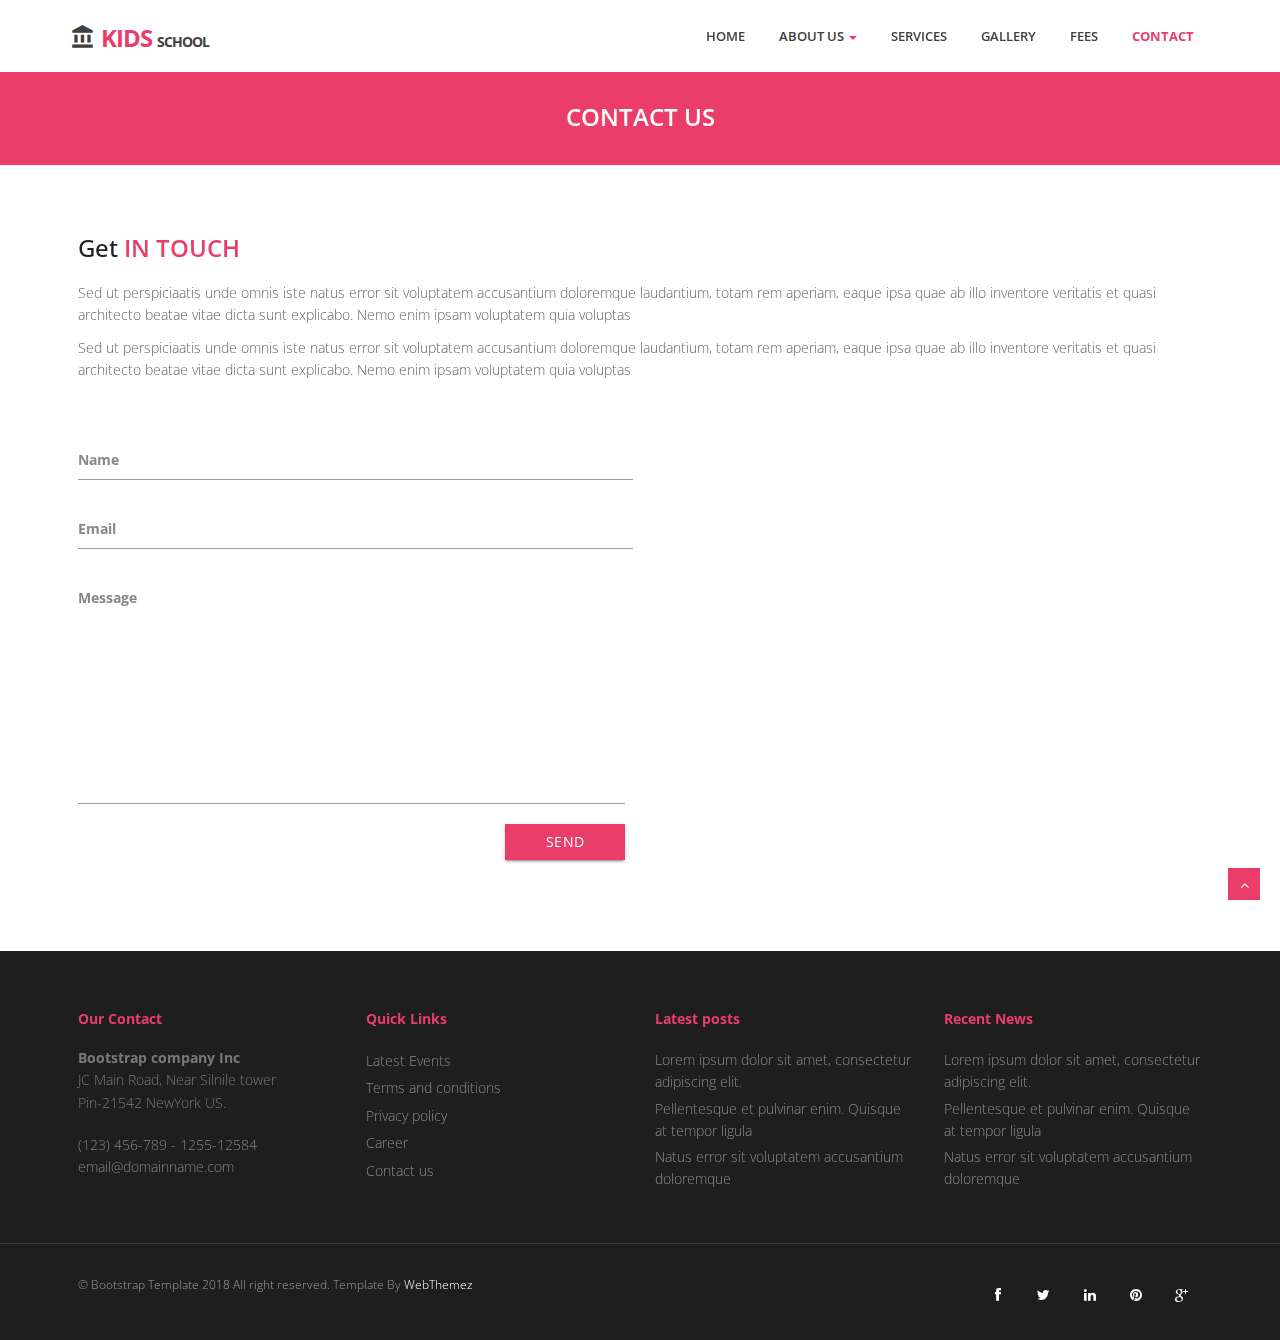
<file: contact.html>
<!DOCTYPE html>
<html lang="en">

<!-- Mirrored from webthemez.com/demo/kids-primary-school-html-website-template/contact.html by HTTrack Website Copier/3.x [XR&CO'2014], Fri, 18 Feb 2022 02:18:30 GMT -->
<head>
<meta charset="utf-8">
<title>Kids primary school Multi purpose HTML5 Web Template</title>
<meta name="viewport" content="width=device-width, initial-scale=1.0" />
<meta name="description" content="" />
<meta name="author" content="http://webthemez.com/" />
<!-- css --> 
<link href="https://fonts.googleapis.com/icon?family=Material+Icons" rel="stylesheet">
<link rel="stylesheet" href="materialize/css/materialize.min.css" media="screen,projection" />
<link href="css/bootstrap.min.css" rel="stylesheet" />
<link href="css/fancybox/jquery.fancybox.css" rel="stylesheet"> 
<link href="css/flexslider.css" rel="stylesheet" /> 
<link href="css/style.css" rel="stylesheet" />
 
<!-- HTML5 shim, for IE6-8 support of HTML5 elements -->
<!--[if lt IE 9]>
      <script src="http://html5shim.googlecode.com/svn/trunk/html5.js"></script>
    <![endif]-->

</head>
<body>
<div id="wrapper"> 
	<header class="topbar">
		<div class="container">
			<div class="row">
				<!-- social icon-->
				<div class="col-sm-3">
				   <ul class="social-network">
					<li><a class="waves-effect waves-dark" href="#"><i class="fa fa-facebook"></i></a></li>
					<li><a class="waves-effect waves-dark" href="#"><i class="fa fa-twitter"></i></a></li>
					<li><a class="waves-effect waves-dark" href="#"><i class="fa fa-linkedin"></i></a></li>
					<li><a class="waves-effect waves-dark" href="#"><i class="fa fa-pinterest"></i></a></li>
					<li><a class="waves-effect waves-dark" href="#"><i class="fa fa-google-plus"></i></a></li>
				</ul>
				</div>
				<div class="col-sm-9">
					<div class="row">
						<ul class="info"> 
							<li><i class="icon-info-blocks material-icons">question_answer</i><span>info@active.com</span></li>
							<li><i class="icon-info-blocks material-icons">perm_phone_msg</i><span>+(012) 345 6789</span></li>
						</ul>
						<div class="clr"></div>
					</div>
				</div>
				<!-- info -->

			</div>
		</div>
	</header>

	<!-- start header -->
	<header>
        <div class="navbar navbar-default navbar-static-top">
            <div class="container">
                <div class="navbar-header">
                    <button type="button" class="navbar-toggle" data-toggle="collapse" data-target=".navbar-collapse">
                        <span class="icon-bar"></span>
                        <span class="icon-bar"></span>
                        <span class="icon-bar"></span>
                    </button>
                  <a class="navbar-brand" href="index-2.html"><i class="icon-info-blocks material-icons">account_balance</i>Kids<strong>school</strong></a>
                </div>
                <div class="navbar-collapse collapse ">
                    <ul class="nav navbar-nav">
                        <li><a class="waves-effect waves-dark" href="index-2.html">Home</a></li> 
						 <li class="dropdown">
                        <a href="#" data-toggle="dropdown" class="dropdown-toggle">About Us <b class="caret"></b></a>
                        <ul class="dropdown-menu">
                            <li><a class="waves-effect waves-dark" href="about.html">Company</a></li>
                            <li><a class="waves-effect waves-dark" href="#">Our Team</a></li>
                            <li><a class="waves-effect waves-dark" href="#">News</a></li> 
                            <li><a class="waves-effect waves-dark" href="#">Investors</a></li>
                        </ul>
                    </li> 
						<li><a class="waves-effect waves-dark" href="services.html">Services</a></li>
                        <li><a class="waves-effect waves-dark" href="portfolio.html">Gallery</a></li>
                        <li><a class="waves-effect waves-dark" href="pricing.html">Fees</a></li>
                        <li class="active"><a href="contact.html" class="waves-effect waves-dark">Contact</a></li>
                    </ul>
                </div>
            </div>
        </div>
	</header><!-- end header -->
	<section id="inner-headline">
	<div class="container">
		<div class="row">
			<div class="col-lg-12">
				<h2 class="pageTitle">Contact Us</h2>
			</div>
		</div>
	</div>
	</section>
	<section id="content">
	
	<div class="container">
		<div class="row"> 
							<div class="col-md-12">
								<div class="about-logo">
									<h3>Get<span class="color"> in Touch</span></h3>
									<p>Sed ut perspiciaatis unde omnis iste natus error sit voluptatem accusantium doloremque laudantium, totam rem aperiam, eaque ipsa quae ab illo inventore veritatis et quasi architecto beatae vitae dicta sunt explicabo. Nemo enim ipsam voluptatem quia voluptas</p>
                                    	<p>Sed ut perspiciaatis unde omnis iste natus error sit voluptatem accusantium doloremque laudantium, totam rem aperiam, eaque ipsa quae ab illo inventore veritatis et quasi architecto beatae vitae dicta sunt explicabo. Nemo enim ipsam voluptatem quia voluptas</p>
								</div>  
							</div>
						</div>
	<div class="row">
								<div class="col-md-6">
									<p> </p>
								  	
		   <!-- Form itself -->
          <form name="sentMessage" id="contactForm"  novalidate> 
		 <div class="input-field"> 
			<input type="text" name="name" class="form-control" 
			   	   id="name" required
			           data-validation-required-message="Please enter your name" />
					   <label for="name" class="">   Name </label> 
			  <p class="help-block"></p>
		   
	         </div> 	
                <div class="input-field"> 
			<input type="email" class="form-control" id="email" required
			   		   data-validation-required-message="Please enter your email" /> 
					   <label for="name" class="">   Email </label> 
	    </div> 	
			  
               <div class="input-field"> 
				 <textarea rows="10" cols="100" required class="form-control materialize-textarea" 
                       idation-required-message="Please enter your message" minlength="5" 
                       data-validation-minlength-message="Min 5 characters" 
                        maxlength="999" style="resize:none"></textarea>
						 <label for="name" class="">   Message </label> 
		  </div> 		 
	     <div id="success"> </div> <!-- For success/fail messages -->
	    <button type="submit" class="btn btn-primary waves-effect waves-dark pull-right">Send</button><br />
          </form>
								</div>
								<div class="col-md-6">
<script type="text/javascript" src="http://maps.google.com/maps/api/js?sensor=false"></script><div style="overflow:hidden;height:500px;width:600px;"><div id="gmap_canvas" style="height:500px;width:600px;"></div><style>#gmap_canvas img{max-width:none!important;background:none!important}</style><a class="google-map-code" href="http://www.trivoo.net/" id="get-map-data">trivoo</a></div><script type="text/javascript"> function init_map(){var myOptions = {zoom:14,center:new google.maps.LatLng(40.805478,-73.96522499999998),mapTypeId: google.maps.MapTypeId.ROADMAP};map = new google.maps.Map(document.getElementById("gmap_canvas"), myOptions);marker = new google.maps.Marker({map: map,position: new google.maps.LatLng(40.805478, -73.96522499999998)});infowindow = new google.maps.InfoWindow({content:"<b>The Breslin</b><br/>2880 Broadway<br/> New York" });google.maps.event.addListener(marker, "click", function(){infowindow.open(map,marker);});infowindow.open(map,marker);}google.maps.event.addDomListener(window, 'load', init_map);</script>
								</div>
							</div>
	</div>
 
	</section>
	<footer>
	<div class="container">
		<div class="row">
			<div class="col-sm-3">
				<div class="widget">
					<h5 class="widgetheading">Our Contact</h5>
					<address>
					<strong>Bootstrap company Inc</strong><br>
					JC Main Road, Near Silnile tower<br>
					 Pin-21542 NewYork US.</address>
					<p>
						<i class="icon-phone"></i> (123) 456-789 - 1255-12584 <br>
						<i class="icon-envelope-alt"></i> email@domainname.com
					</p>
				</div>
			</div>
			<div class="col-sm-3">
				<div class="widget">
					<h5 class="widgetheading">Quick Links</h5>
					<ul class="link-list">
						<li><a class="waves-effect waves-dark" href="#">Latest Events</a></li>
						<li><a class="waves-effect waves-dark" href="#">Terms and conditions</a></li>
						<li><a class="waves-effect waves-dark" href="#">Privacy policy</a></li>
						<li><a class="waves-effect waves-dark" href="#">Career</a></li>
						<li><a class="waves-effect waves-dark" href="#">Contact us</a></li>
					</ul>
				</div>
			</div>
			<div class="col-sm-3">
				<div class="widget">
					<h5 class="widgetheading">Latest posts</h5>
					<ul class="link-list">
						<li><a class="waves-effect waves-dark" href="#">Lorem ipsum dolor sit amet, consectetur adipiscing elit.</a></li>
						<li><a class="waves-effect waves-dark" href="#">Pellentesque et pulvinar enim. Quisque at tempor ligula</a></li>
						<li><a class="waves-effect waves-dark" href="#">Natus error sit voluptatem accusantium doloremque</a></li>
					</ul>
				</div>
			</div>
			<div class="col-sm-3">
					<div class="widget">
					<h5 class="widgetheading">Recent News</h5>
					<ul class="link-list">
						<li><a class="waves-effect waves-dark" href="#">Lorem ipsum dolor sit amet, consectetur adipiscing elit.</a></li>
						<li><a class="waves-effect waves-dark" href="#">Pellentesque et pulvinar enim. Quisque at tempor ligula</a></li>
						<li><a class="waves-effect waves-dark" href="#">Natus error sit voluptatem accusantium doloremque</a></li>
					</ul>
				</div>
			</div>
		</div>
	</div>
	<div id="sub-footer">
		<div class="container">
			<div class="row">
				<div class="col-lg-6">
					<div class="copyright">
						<p>
							<span>&copy; Bootstrap Template 2018 All right reserved. Template By </span><a href="https://webthemez.com/" target="_blank">WebThemez</a>
						</p>
					</div>
				</div>
				<div class="col-lg-6">
					<ul class="social-network">
						<li><a class="waves-effect waves-dark" href="#" data-placement="top" title="Facebook"><i class="fa fa-facebook"></i></a></li>
						<li><a class="waves-effect waves-dark" href="#" data-placement="top" title="Twitter"><i class="fa fa-twitter"></i></a></li>
						<li><a class="waves-effect waves-dark" href="#" data-placement="top" title="Linkedin"><i class="fa fa-linkedin"></i></a></li>
						<li><a class="waves-effect waves-dark" href="#" data-placement="top" title="Pinterest"><i class="fa fa-pinterest"></i></a></li>
						<li><a class="waves-effect waves-dark" href="#" data-placement="top" title="Google plus"><i class="fa fa-google-plus"></i></a></li>
					</ul>
				</div>
			</div>
		</div>
	</div>
	</footer>
</div>
<a href="#" class="scrollup waves-effect waves-dark"><i class="fa fa-angle-up active"></i></a>
<!-- javascript
    ================================================== -->
<!-- Placed at the end of the document so the pages load faster -->
<script src="js/jquery.js"></script>
<script src="js/jquery.easing.1.3.js"></script>
<script src="materialize/js/materialize.min.js"></script>
<script src="js/bootstrap.min.js"></script>
<script src="js/jquery.fancybox.pack.js"></script>
<script src="js/jquery.fancybox-media.js"></script>  
<script src="js/jquery.flexslider.js"></script>
<script src="js/animate.js"></script>
<!-- Vendor Scripts -->
<script src="js/modernizr.custom.js"></script>
<script src="js/jquery.isotope.min.js"></script>
<script src="js/jquery.magnific-popup.min.js"></script>
<script src="js/animate.js"></script> 
<script src="js/custom.js"></script>

 <script src="contact/jqBootstrapValidation.js"></script>
 <script src="contact/contact_me.js"></script>
</body>

<!-- Mirrored from webthemez.com/demo/kids-primary-school-html-website-template/contact.html by HTTrack Website Copier/3.x [XR&CO'2014], Fri, 18 Feb 2022 02:18:30 GMT -->
</html>
</file>
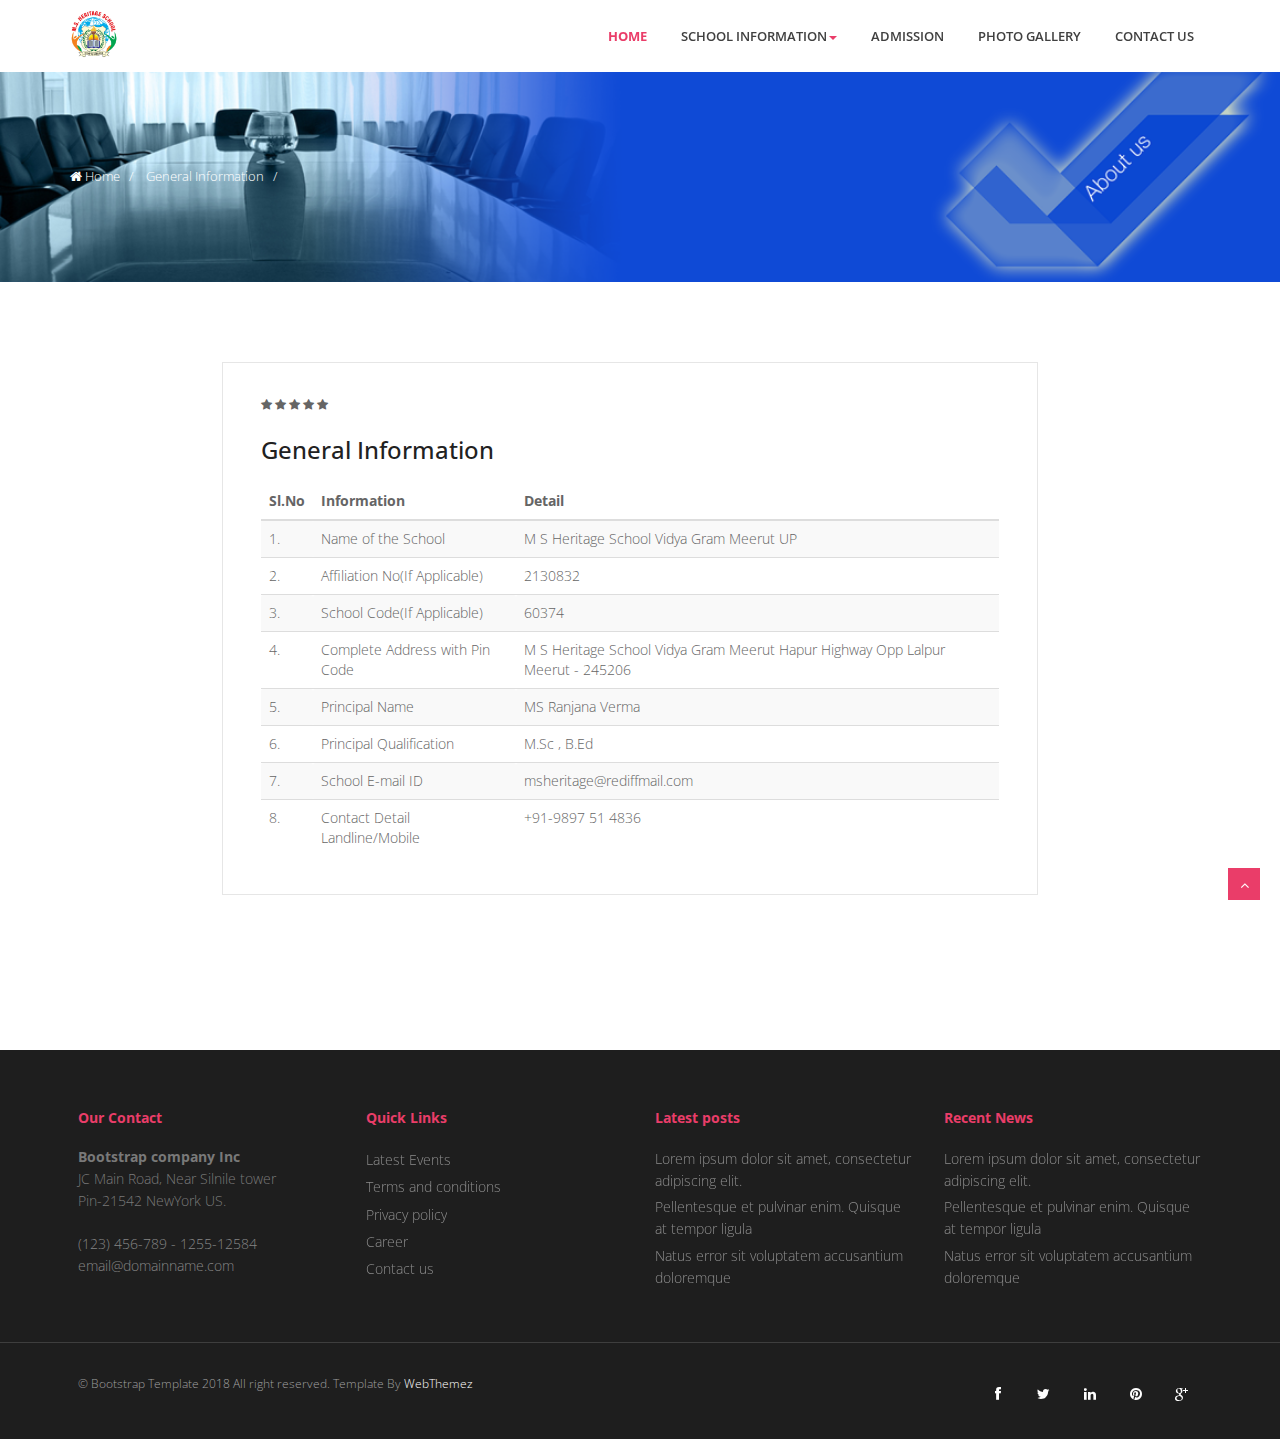
<file: general-information.html>
<!DOCTYPE html>
<html lang="en">

<meta http-equiv="content-type" content="text/html;charset=UTF-8" />
<head>
<meta charset="utf-8">
<title>M.S. Heritage Senior Secondary School </title>
<meta name="viewport" content="width=device-width, initial-scale=1.0" />
<meta name="description" content="" />
<!-- css --> 
<link href="https://fonts.googleapis.com/icon?family=Material+Icons" rel="stylesheet">
<link rel="stylesheet" href="materialize/css/materialize.min.css" media="screen,projection" />
<link href="css/bootstrap.min.css" rel="stylesheet" />
<link href="css/fancybox/jquery.fancybox.css" rel="stylesheet"> 
<link href="css/flexslider.css" rel="stylesheet" /> 
<link href="css/style.css" rel="stylesheet" />

</head>
<body>
<div id="wrapper" class="home-page"> 
	<header class="topbar">
		<div class="container">
			<div class="row">
				<!-- social icon-->
				<div class="col-sm-3">
				   <ul class="social-network">
					<li><a class="waves-effect waves-dark" href="#"><i class="fa fa-facebook"></i></a></li>
					<li><a class="waves-effect waves-dark" href="#"><i class="fa fa-twitter"></i></a></li>
					<li><a class="waves-effect waves-dark" href="#"><i class="fa fa-linkedin"></i></a></li>
					<li><a class="waves-effect waves-dark" href="#"><i class="fa fa-pinterest"></i></a></li>
					<li><a class="waves-effect waves-dark" href="#"><i class="fa fa-google-plus"></i></a></li>
				</ul>
				</div>
				<div class="col-sm-9">
					<div class="row">
						<ul class="info"> 
							<li><i class="icon-info-blocks material-icons">question_answer</i><span>info@active.com</span></li>
							<li><i class="icon-info-blocks material-icons">perm_phone_msg</i><span>+(012) 345 6789</span></li>
						</ul>
						<div class="clr"></div>
					</div>
				</div>
				<!-- info -->

			</div>
		</div>
	</header>
		
	<!-- start header -->
	<header>
        <div class="navbar navbar-default navbar-static-top">
            <div class="container">
                <div class="navbar-header">
                    <button type="button" class="navbar-toggle" data-toggle="collapse" data-target=".navbar-collapse">
                        <span class="icon-bar"></span>
                        <span class="icon-bar"></span>
                        <span class="icon-bar"></span>
                    </button>
                    <a class="navbar-brand" href="index.html" style="    margin-top: 10px;"><img  class="img-responsive"  style="    width:48px;" src="img/logo.jpeg"></a>
                </div>
                <div class="navbar-collapse collapse active-dorp-dwon">
                    <ul class="nav navbar-nav ">
                        <li class="active"><a class="waves-effect waves-dark" href="index.html">Home</a></li> 
						
						<li class="dropdown">
                        <a href="#" data-toggle="dropdown" class="dropdown-toggle waves-effect waves-dark ">School Information<b class="caret"></b></a>
                        <ul class="dropdown-menu drop-dwon-list">
                            <li><a class="waves-effect waves-dark" href="general-information.html">General Information</a></li>
                            <li><a class="waves-effect waves-dark" href="#">Staff Summary</a></li>
                            <li><a class="waves-effect waves-dark" href="#">Infrastructure</a></li> 
                            <li><a class="waves-effect waves-dark" href="#">Document and Information</a></li>
                            <li><a class="waves-effect waves-dark" href="#">Academics</a></li>
                            <li><a class="waves-effect waves-dark" href="#">Fees Structure</a></li>
                        </ul>
                    </li> 
						<li><a class="waves-effect waves-dark" href="#">Admission</a></li>
                        <li><a class="waves-effect waves-dark" href="#">Photo Gallery</a></li>
                        <li><a class="waves-effect waves-dark" href="#">Contact Us</a></li>
                    </ul>
                </div>
            </div>
        </div>
	</header>
	
	<section class="bg-img-1 bg-overlay-3 p-t-93 p-b-95" style="background-image: url('img/AboutUsBanner.png');">
		<div class="container">
			<div class="flex-w flex-sb-m">
				<div class="p-t-10 p-b-10 p-r-30">
					<div class="flex-w p-b-9">
						<span>
							<a href="index.html" class="s-txt19 hov-color-main trans-02">
								<i class="fa fa-home"></i>
								Home
							</a>
							<span class="s-txt19 p-l-6 p-r-9">/</span>
						</span>

						<span>
							<a href="#" class="s-txt19 hov-color-main trans-02">
								 General Information
							</a>
							<span class="s-txt19 p-l-6 p-r-9">/</span>
						</span>

					</div>

				</div>
	
				</div>
			</div>
		
	</section>

	<section class="bgwhite p-t-80 p-b-75">
		<div class="container">
			<div class="row display-flex">
				<div class="col-sm-10 col-md-8 col-lg-9 m-lr-auto p-b-50">
					<div class="p-r-20 p-r-0-md">
						<div class="bo2">
							<!--<div class="wrap-pic-w bo2-b">
								<img src="images/Test.jpg" alt="IMG-Test">
							</div> -->

							<div class="p-l-38 p-r-38 p-t-30 p-b-18 p-lr-15-sm">
								<!--  -->
								<div class="flex-sb-m p-b-12">
									<span class="s-txt5">
										
									</span>
									<span class="color1 fs-12">
										<i class="fa fa-star" aria-hidden="true"></i>
										<i class="fa fa-star" aria-hidden="true"></i>
										<i class="fa fa-star" aria-hidden="true"></i>
										<i class="fa fa-star" aria-hidden="true"></i>
										<i class="fa fa-star" aria-hidden="true"></i>
									</span>
								</div>
								
							
								
								
					<h3 class="m-txt25 p-b-22"> General Information </h3>
					<table class="table table-responsive table-striped table-hover table_cus">
								  <thead class="table_head">
									<tr>
										 <th>Sl.No</th>
										 <th>Information</th>
										 <th>Detail</th>
									</tr>
								  </thead>
								  <tbody>
									<tr>
										<td>1.</td>
										<td>Name of the School</td>
										<td>M S Heritage School Vidya Gram Meerut UP</td>
									</tr>
									<tr>
										<td>2.</td>
										<td>Affiliation No(If Applicable)</td>
										<td>2130832</td>
									</tr>

									<tr>
										<td>3.</td>
										<td>School Code(If Applicable)</td>
										<td>60374</td>
									</tr>
									<tr>
										<td>4.</td>
										<td>Complete Address with Pin Code</td>
										<td>M S Heritage School Vidya Gram Meerut Hapur Highway Opp Lalpur Meerut - 245206</td>
									</tr>
									<tr>
										<td>5.</td>
										<td>Principal Name</td>
										<td>MS Ranjana Verma</td>
									</tr>
									
									<tr>
										<td>6.</td>
										<td>Principal Qualification</td>
										<td>M.Sc , B.Ed</td>
									</tr>


									<tr>
										<td>7.</td>
										<td>School E-mail ID</td>
										<td>msheritage@rediffmail.com</td>
									</tr>
									
									<tr>
										<td>8.</td>
										<td>Contact Detail Landline/Mobile</td>
										<td>+91-9897 51 4836</td>
									</tr>
									
									
								  </tbody>
					</table>





			





							</div>
						</div>
					</div>	
				</div>

				<!--Here You can Add Quick Link PHP Form -->
			</div>
		</div>
	</section>
	
	



  
	
 
	<footer>
	<div class="container">
		<div class="row">
			<div class="col-sm-3">
				<div class="widget">
					<h5 class="widgetheading">Our Contact</h5>
					<address>
					<strong>Bootstrap company Inc</strong><br>
					JC Main Road, Near Silnile tower<br>
					 Pin-21542 NewYork US.</address>
					<p>
						<i class="icon-phone"></i> (123) 456-789 - 1255-12584 <br>
						<i class="icon-envelope-alt"></i> email@domainname.com
					</p>
				</div>
			</div>
			<div class="col-sm-3">
				<div class="widget">
					<h5 class="widgetheading">Quick Links</h5>
					<ul class="link-list">
						<li><a class="waves-effect waves-dark" href="#">Latest Events</a></li>
						<li><a class="waves-effect waves-dark" href="#">Terms and conditions</a></li>
						<li><a class="waves-effect waves-dark" href="#">Privacy policy</a></li>
						<li><a class="waves-effect waves-dark" href="#">Career</a></li>
						<li><a class="waves-effect waves-dark" href="#">Contact us</a></li>
					</ul>
				</div>
			</div>
			<div class="col-sm-3">
				<div class="widget">
					<h5 class="widgetheading">Latest posts</h5>
					<ul class="link-list">
						<li><a class="waves-effect waves-dark" href="#">Lorem ipsum dolor sit amet, consectetur adipiscing elit.</a></li>
						<li><a class="waves-effect waves-dark" href="#">Pellentesque et pulvinar enim. Quisque at tempor ligula</a></li>
						<li><a class="waves-effect waves-dark" href="#">Natus error sit voluptatem accusantium doloremque</a></li>
					</ul>
				</div>
			</div>
			<div class="col-sm-3">
				<div class="widget">
					<h5 class="widgetheading">Recent News</h5>
					<ul class="link-list">
						<li><a class="waves-effect waves-dark" href="#">Lorem ipsum dolor sit amet, consectetur adipiscing elit.</a></li>
						<li><a class="waves-effect waves-dark" href="#">Pellentesque et pulvinar enim. Quisque at tempor ligula</a></li>
						<li><a class="waves-effect waves-dark" href="#">Natus error sit voluptatem accusantium doloremque</a></li>
					</ul>
				</div>
			</div>
		</div>
	</div>
	<div id="sub-footer">
		<div class="container">
			<div class="row">
				<div class="col-lg-6">
					<div class="copyright">
						<p>
							<span>&copy; Bootstrap Template 2018 All right reserved. Template By </span><a href="https://webthemez.com/" target="_blank">WebThemez</a>
						</p>
					</div>
				</div>
				<div class="col-lg-6">
					<ul class="social-network">
						<li><a class="waves-effect waves-dark" href="#" data-placement="top" title="Facebook"><i class="fa fa-facebook"></i></a></li>
						<li><a class="waves-effect waves-dark" href="#" data-placement="top" title="Twitter"><i class="fa fa-twitter"></i></a></li>
						<li><a class="waves-effect waves-dark" href="#" data-placement="top" title="Linkedin"><i class="fa fa-linkedin"></i></a></li>
						<li><a class="waves-effect waves-dark" href="#" data-placement="top" title="Pinterest"><i class="fa fa-pinterest"></i></a></li>
						<li><a class="waves-effect waves-dark" href="#" data-placement="top" title="Google plus"><i class="fa fa-google-plus"></i></a></li>
					</ul>
				</div>
			</div>
		</div>
	</div>
	</footer>
</div>
<a href="#" class="scrollup waves-effect waves-dark"><i class="fa fa-angle-up active"></i></a>
<!-- javascript
    ================================================== -->
<!-- Placed at the end of the document so the pages load faster -->
<script src="js/jquery.js"></script>
<script src="js/jquery.easing.1.3.js"></script>
<script src="materialize/js/materialize.min.js"></script>
<script src="js/bootstrap.min.js"></script>
<script src="js/jquery.fancybox.pack.js"></script>
<script src="js/jquery.fancybox-media.js"></script>  
<script src="js/jquery.flexslider.js"></script>
<script src="js/animate.js"></script>
<!-- Vendor Scripts -->
<script src="js/modernizr.custom.js"></script>
<script src="js/jquery.isotope.min.js"></script>
<script src="js/jquery.magnific-popup.min.js"></script>
<script src="js/animate.js"></script> 
<script src="js/custom.js"></script>
</body>

</html>
</file>
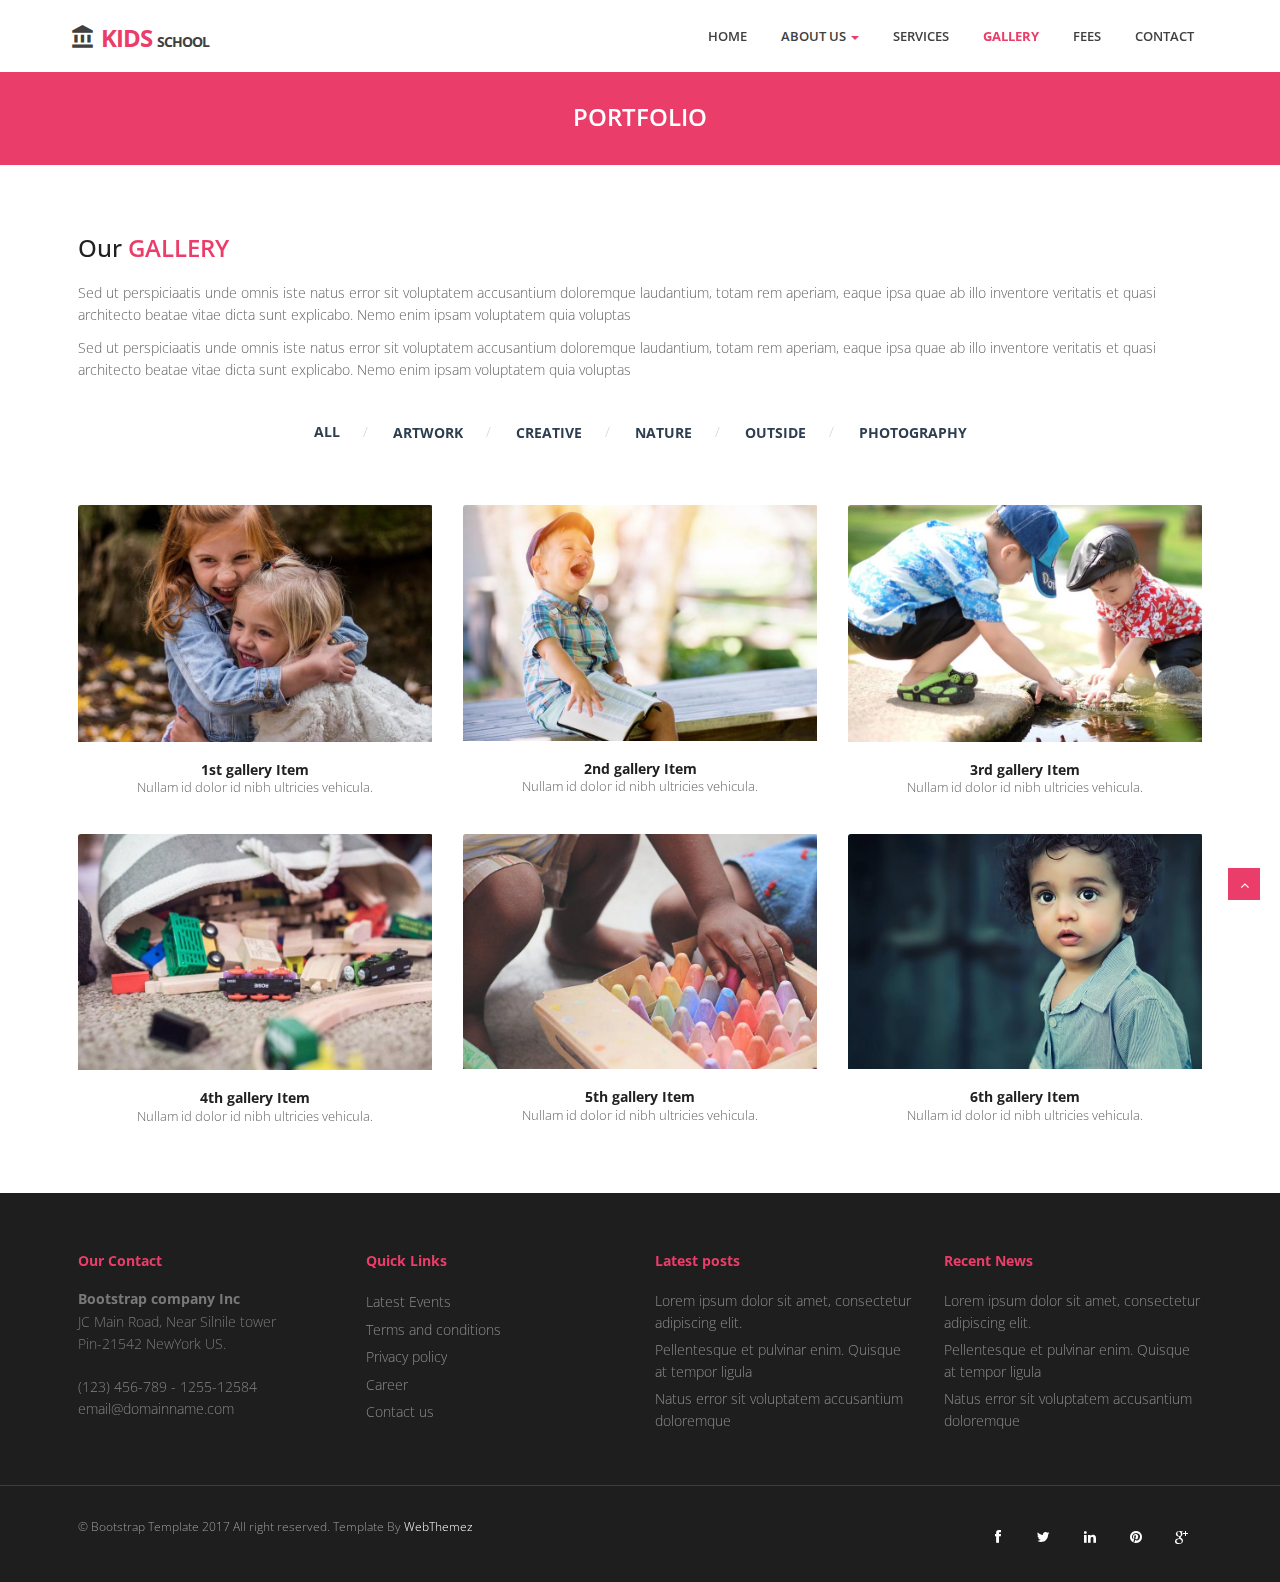
<file: portfolio.html>
<!DOCTYPE html>
<html lang="en">

<!-- Mirrored from webthemez.com/demo/kids-primary-school-html-website-template/portfolio.html by HTTrack Website Copier/3.x [XR&CO'2014], Fri, 18 Feb 2022 02:18:27 GMT -->
<head>
<meta charset="utf-8">
<title>Active Multi purpose HTML5 website Template</title>
<meta name="viewport" content="width=device-width, initial-scale=1.0" />
<meta name="description" content="" />
<meta name="author" content="http://webthemez.com/" />
<!-- css --> 
<link href="https://fonts.googleapis.com/icon?family=Material+Icons" rel="stylesheet">
<link rel="stylesheet" href="materialize/css/materialize.min.css" media="screen,projection" />
<link href="css/bootstrap.min.css" rel="stylesheet" />
<link href="css/fancybox/jquery.fancybox.css" rel="stylesheet"> 
<link href="css/flexslider.css" rel="stylesheet" />  
 
<!-- Vendor Styles -->
<link href="css/magnific-popup.css" rel="stylesheet"> 
<!-- Block Styles -->
<link href="css/style.css" rel="stylesheet" />
<link href="css/gallery-1.css" rel="stylesheet">
 
<!-- HTML5 shim, for IE6-8 support of HTML5 elements -->
<!--[if lt IE 9]>
      <script src="http://html5shim.googlecode.com/svn/trunk/html5.js"></script>
    <![endif]-->

</head>
<body>
<div id="wrapper"> 
	<header class="topbar">
		<div class="container">
			<div class="row">
				<!-- social icon-->
				<div class="col-sm-3">
				   <ul class="social-network">
					<li><a class="waves-effect waves-dark" href="#"><i class="fa fa-facebook"></i></a></li>
					<li><a class="waves-effect waves-dark" href="#"><i class="fa fa-twitter"></i></a></li>
					<li><a class="waves-effect waves-dark" href="#"><i class="fa fa-linkedin"></i></a></li>
					<li><a class="waves-effect waves-dark" href="#"><i class="fa fa-pinterest"></i></a></li>
					<li><a class="waves-effect waves-dark" href="#"><i class="fa fa-google-plus"></i></a></li>
				</ul>
				</div>
				<div class="col-sm-9">
					<div class="row">
						<ul class="info"> 
							<li><i class="icon-info-blocks material-icons">question_answer</i><span>info@active.com</span></li>
							<li><i class="icon-info-blocks material-icons">perm_phone_msg</i><span>+(012) 345 6789</span></li>
						</ul>
						<div class="clr"></div>
					</div>
				</div>
				<!-- info -->

			</div>
		</div>
	</header>

	<!-- start header -->
		<header>
        <div class="navbar navbar-default navbar-static-top">
            <div class="container">
                <div class="navbar-header">
                    <button type="button" class="navbar-toggle" data-toggle="collapse" data-target=".navbar-collapse">
                        <span class="icon-bar"></span>
                        <span class="icon-bar"></span>
                        <span class="icon-bar"></span>
                    </button>
                    <a class="navbar-brand" href="index-2.html"><i class="icon-info-blocks material-icons">account_balance</i>Kids<strong>school</strong></a>
                </div>
                <div class="navbar-collapse collapse ">
                    <ul class="nav navbar-nav">
                        <li><a class="waves-effect waves-dark" href="index-2.html">Home</a></li> 
						 <li class="dropdown">
                        <a href="#" data-toggle="dropdown" class="dropdown-toggle">About Us <b class="caret"></b></a>
                        <ul class="dropdown-menu">
                            <li><a class="waves-effect waves-dark" href="about.html">Company</a></li>
                            <li><a class="waves-effect waves-dark" href="#">Our Team</a></li>
                            <li><a class="waves-effect waves-dark" href="#">News</a></li> 
                            <li><a class="waves-effect waves-dark" href="#">Investors</a></li>
                        </ul>
                    </li> 
						<li><a class="waves-effect waves-dark" href="services.html">Services</a></li>
                        <li class="active"><a href="portfolio.html" class="waves-effect waves-dark" >Gallery</a></li>
                        <li><a class="waves-effect waves-dark" href="pricing.html">Fees</a></li>
                        <li><a class="waves-effect waves-dark" href="contact.html">Contact</a></li>
                    </ul>
                </div>
            </div>
        </div>
	</header><!-- end header -->
	<section id="inner-headline">
	<div class="container">
		<div class="row">
			<div class="col-lg-12">
				<h2 class="pageTitle">Portfolio</h2>
			</div>
		</div>
	</div>
	</section>
	<section id="content">
	<div class="container">
	
						<div class="row"> 
							<div class="col-md-12">
								<div class="about-logo">
									<h3>Our <span class="color">Gallery</span></h3>
									<p>Sed ut perspiciaatis unde omnis iste natus error sit voluptatem accusantium doloremque laudantium, totam rem aperiam, eaque ipsa quae ab illo inventore veritatis et quasi architecto beatae vitae dicta sunt explicabo. Nemo enim ipsam voluptatem quia voluptas</p>
                                    	<p>Sed ut perspiciaatis unde omnis iste natus error sit voluptatem accusantium doloremque laudantium, totam rem aperiam, eaque ipsa quae ab illo inventore veritatis et quasi architecto beatae vitae dicta sunt explicabo. Nemo enim ipsam voluptatem quia voluptas</p>
								</div>  
							</div>
						</div> 
						
	</div>
	</section>	
			  <!-- Start Gallery 1-2 -->
    <section id="gallery-1" class="content-block section-wrapper gallery-1">
    	 	<div class="container">

			<div class="editContent">
	            <ul class="filter">
	                <li class="active"><a href="#" data-filter="*">All</a></li>
	                <li><a class="waves-effect waves-dark" href="#" data-filter=".artwork">Artwork</a></li>
	                <li><a class="waves-effect waves-dark" href="#" data-filter=".creative">Creative</a></li>
	                <li><a class="waves-effect waves-dark" href="#" data-filter=".nature">Nature</a></li>
	                <li><a class="waves-effect waves-dark" href="#" data-filter=".outside">Outside</a></li>
	                <li><a class="waves-effect waves-dark" href="#" data-filter=".photography">Photography</a></li>
	            </ul>
			</div>
            <!-- /.gallery-filter -->
            
            <div class="row">
                <div id="isotope-gallery-container">
                    <div class="col-md-4 col-sm-6 col-xs-12 gallery-item-wrapper artwork creative">
                        <div class="gallery-item">
                            <div class="gallery-thumb">
                                <img src="img/works/1.jpg" class="img-responsive" alt="1st gallery Thumb">
                                <div class="image-overlay"></div>
                                <a href="img/works/1.jpg" class="gallery-zoom"><i class="fa fa-eye"></i></a>
                                
                            </div>
                            <div class="gallery-details">
                            	<div class="editContent">
	                                <h5>1st gallery Item</h5>
                            	</div>
                            	<div class="editContent">
	                                <p>Nullam id dolor id nibh ultricies vehicula.</p>
                            	</div>
                            </div>
                        </div>
                    </div>
                    <!-- /.gallery-item-wrapper -->
                    <div class="col-md-4 col-sm-6 col-xs-12 gallery-item-wrapper nature outside">
                        <div class="gallery-item">
                            <div class="gallery-thumb">
                                <img src="img/works/2.jpg" class="img-responsive" alt="2nd gallery Thumb">
                                <div class="image-overlay"></div>
                                <a href="img/works/2.jpg" class="gallery-zoom"><i class="fa fa-eye"></i></a>
                                
                            </div>
                            <div class="gallery-details">
                            	<div class="editContent">
                                	<h5>2nd gallery Item</h5>
                            	</div>
                            	<div class="editContent">
                                	<p>Nullam id dolor id nibh ultricies vehicula.</p>
                            	</div>
                            </div>
                        </div>
                    </div>
                    <!-- /.gallery-item-wrapper -->
                    <div class="col-md-4 col-sm-6 col-xs-12 gallery-item-wrapper photography artwork">
                        <div class="gallery-item">
                            <div class="gallery-thumb">
                                <img src="img/works/3.jpg" class="img-responsive" alt="3rd gallery Thumb">
                                <div class="image-overlay"></div>
                                <a href="img/works/3.jpg" class="gallery-zoom"><i class="fa fa-eye"></i></a>
                                
                            </div>
                            <div class="gallery-details">
                            	<div class="editContent">
                                	<h5>3rd gallery Item</h5>
                            	</div>
                            	<div class="editContent">
                                	<p>Nullam id dolor id nibh ultricies vehicula.</p>
                            	</div>
                            </div>
                        </div>
                    </div>
                    <!-- /.gallery-item-wrapper -->
                    <div class="col-md-4 col-sm-6 col-xs-12 gallery-item-wrapper creative nature">
                        <div class="gallery-item">
                            <div class="gallery-thumb">
                                <img src="img/works/4.jpg" class="img-responsive" alt="4th gallery Thumb">
                                <div class="image-overlay"></div>
                                <a href="img/works/4.jpg" class="gallery-zoom"><i class="fa fa-eye"></i></a>
                                
                            </div>
                            <div class="gallery-details">
                            	<div class="editContent">
                                	<h5>4th gallery Item</h5>
                            	</div>
                            	<div class="editContent">
                                	<p>Nullam id dolor id nibh ultricies vehicula.</p>
                            	</div>
                            </div>
                        </div>
                    </div>
                    <!-- /.gallery-item-wrapper -->
                    <div class="col-md-4 col-sm-6 col-xs-12 gallery-item-wrapper nature">
                        <div class="gallery-item">
                            <div class="gallery-thumb">
                                <img src="img/works/5.jpg" class="img-responsive" alt="5th gallery Thumb">
                                <div class="image-overlay"></div>
                                <a href="img/works/5.jpg" class="gallery-zoom"><i class="fa fa-eye"></i></a>
                                
                            </div>
                            <div class="gallery-details">
                            	<div class="editContent">
                                	<h5>5th gallery Item</h5>
                            	</div>
                            	<div class="editContent">
                                	<p>Nullam id dolor id nibh ultricies vehicula.</p>
                            	</div>
                            </div>
                        </div>
                    </div>
                    <!-- /.gallery-item-wrapper -->
                    <div class="col-md-4 col-sm-6 col-xs-12 gallery-item-wrapper artwork creative">
                        <div class="gallery-item">
                            <div class="gallery-thumb">
                                <img src="img/works/6.jpg" class="img-responsive" alt="6th gallery Thumb">
                                <div class="image-overlay"></div>
                                <a href="img/works/6.jpg" class="gallery-zoom"><i class="fa fa-eye"></i></a>
                                
                            </div>
                            <div class="gallery-details">
                            	<div class="editContent">
                                	<h5>6th gallery Item</h5>
                            	</div>
                            	<div class="editContent">
                                	<p>Nullam id dolor id nibh ultricies vehicula.</p>
                            	</div>
                            </div>
                        </div>
                    </div>
                    
                </div>
                <!-- /.isotope-gallery-container -->
            </div>
            <!-- /.row --> 
        <!-- /.container -->
		</div>
    </section>
    <!--// End Gallery 1-2 -->  
	</div>
	<footer>
	<div class="container">
	
		<div class="row">
			<div class="col-sm-3">
				<div class="widget">
					<h5 class="widgetheading">Our Contact</h5>
					<address>
					<strong>Bootstrap company Inc</strong><br>
					JC Main Road, Near Silnile tower<br>
					 Pin-21542 NewYork US.</address>
					<p>
						<i class="icon-phone"></i> (123) 456-789 - 1255-12584 <br>
						<i class="icon-envelope-alt"></i> email@domainname.com
					</p>
				</div>
			</div>
			<div class="col-sm-3">
				<div class="widget">
					<h5 class="widgetheading">Quick Links</h5>
					<ul class="link-list">
						<li><a class="waves-effect waves-dark" href="#">Latest Events</a></li>
						<li><a class="waves-effect waves-dark" href="#">Terms and conditions</a></li>
						<li><a class="waves-effect waves-dark" href="#">Privacy policy</a></li>
						<li><a class="waves-effect waves-dark" href="#">Career</a></li>
						<li><a class="waves-effect waves-dark" href="#">Contact us</a></li>
					</ul>
				</div>
			</div>
			<div class="col-sm-3">
				<div class="widget">
					<h5 class="widgetheading">Latest posts</h5>
					<ul class="link-list">
						<li><a class="waves-effect waves-dark" href="#">Lorem ipsum dolor sit amet, consectetur adipiscing elit.</a></li>
						<li><a class="waves-effect waves-dark" href="#">Pellentesque et pulvinar enim. Quisque at tempor ligula</a></li>
						<li><a class="waves-effect waves-dark" href="#">Natus error sit voluptatem accusantium doloremque</a></li>
					</ul>
				</div>
			</div>
			<div class="col-sm-3">
					<div class="widget">
					<h5 class="widgetheading">Recent News</h5>
					<ul class="link-list">
						<li><a class="waves-effect waves-dark" href="#">Lorem ipsum dolor sit amet, consectetur adipiscing elit.</a></li>
						<li><a class="waves-effect waves-dark" href="#">Pellentesque et pulvinar enim. Quisque at tempor ligula</a></li>
						<li><a class="waves-effect waves-dark" href="#">Natus error sit voluptatem accusantium doloremque</a></li>
					</ul>
				</div>
			</div>
		</div>
	</div>
	<div id="sub-footer">
		<div class="container">
			<div class="row">
				<div class="col-lg-6">
					<div class="copyright">
						<p>
							<span>&copy; Bootstrap Template 2017 All right reserved. Template By </span><a href="https://webthemez.com/" target="_blank">WebThemez</a>
						</p>
					</div>
				</div>
				<div class="col-lg-6">
					<ul class="social-network">
						<li><a class="waves-effect waves-dark" href="#" data-placement="top" title="Facebook"><i class="fa fa-facebook"></i></a></li>
						<li><a class="waves-effect waves-dark" href="#" data-placement="top" title="Twitter"><i class="fa fa-twitter"></i></a></li>
						<li><a class="waves-effect waves-dark" href="#" data-placement="top" title="Linkedin"><i class="fa fa-linkedin"></i></a></li>
						<li><a class="waves-effect waves-dark" href="#" data-placement="top" title="Pinterest"><i class="fa fa-pinterest"></i></a></li>
						<li><a class="waves-effect waves-dark" href="#" data-placement="top" title="Google plus"><i class="fa fa-google-plus"></i></a></li>
					</ul>
				</div>
			</div>
		</div>
	</div>
	</footer>
</div>
<a href="#" class="scrollup waves-effect waves-dark"><i class="fa fa-angle-up active"></i></a>
<!-- javascript
    ================================================== -->
<!-- Placed at the end of the document so the pages load faster -->
<script src="js/jquery.js"></script>
<script src="js/jquery.easing.1.3.js"></script>
<script src="materialize/js/materialize.min.js"></script>
<script src="js/bootstrap.min.js"></script>
<script src="js/jquery.fancybox.pack.js"></script>
<script src="js/jquery.fancybox-media.js"></script>  
<script src="js/jquery.flexslider.js"></script>
<script src="js/animate.js"></script>
<!-- Vendor Scripts -->
<script src="js/modernizr.custom.js"></script>
<script src="js/jquery.isotope.min.js"></script>
<script src="js/jquery.magnific-popup.min.js"></script>
<script src="js/animate.js"></script> 
<script src="js/custom.js"></script>
 
</body>

<!-- Mirrored from webthemez.com/demo/kids-primary-school-html-website-template/portfolio.html by HTTrack Website Copier/3.x [XR&CO'2014], Fri, 18 Feb 2022 02:18:30 GMT -->
</html>
</file>
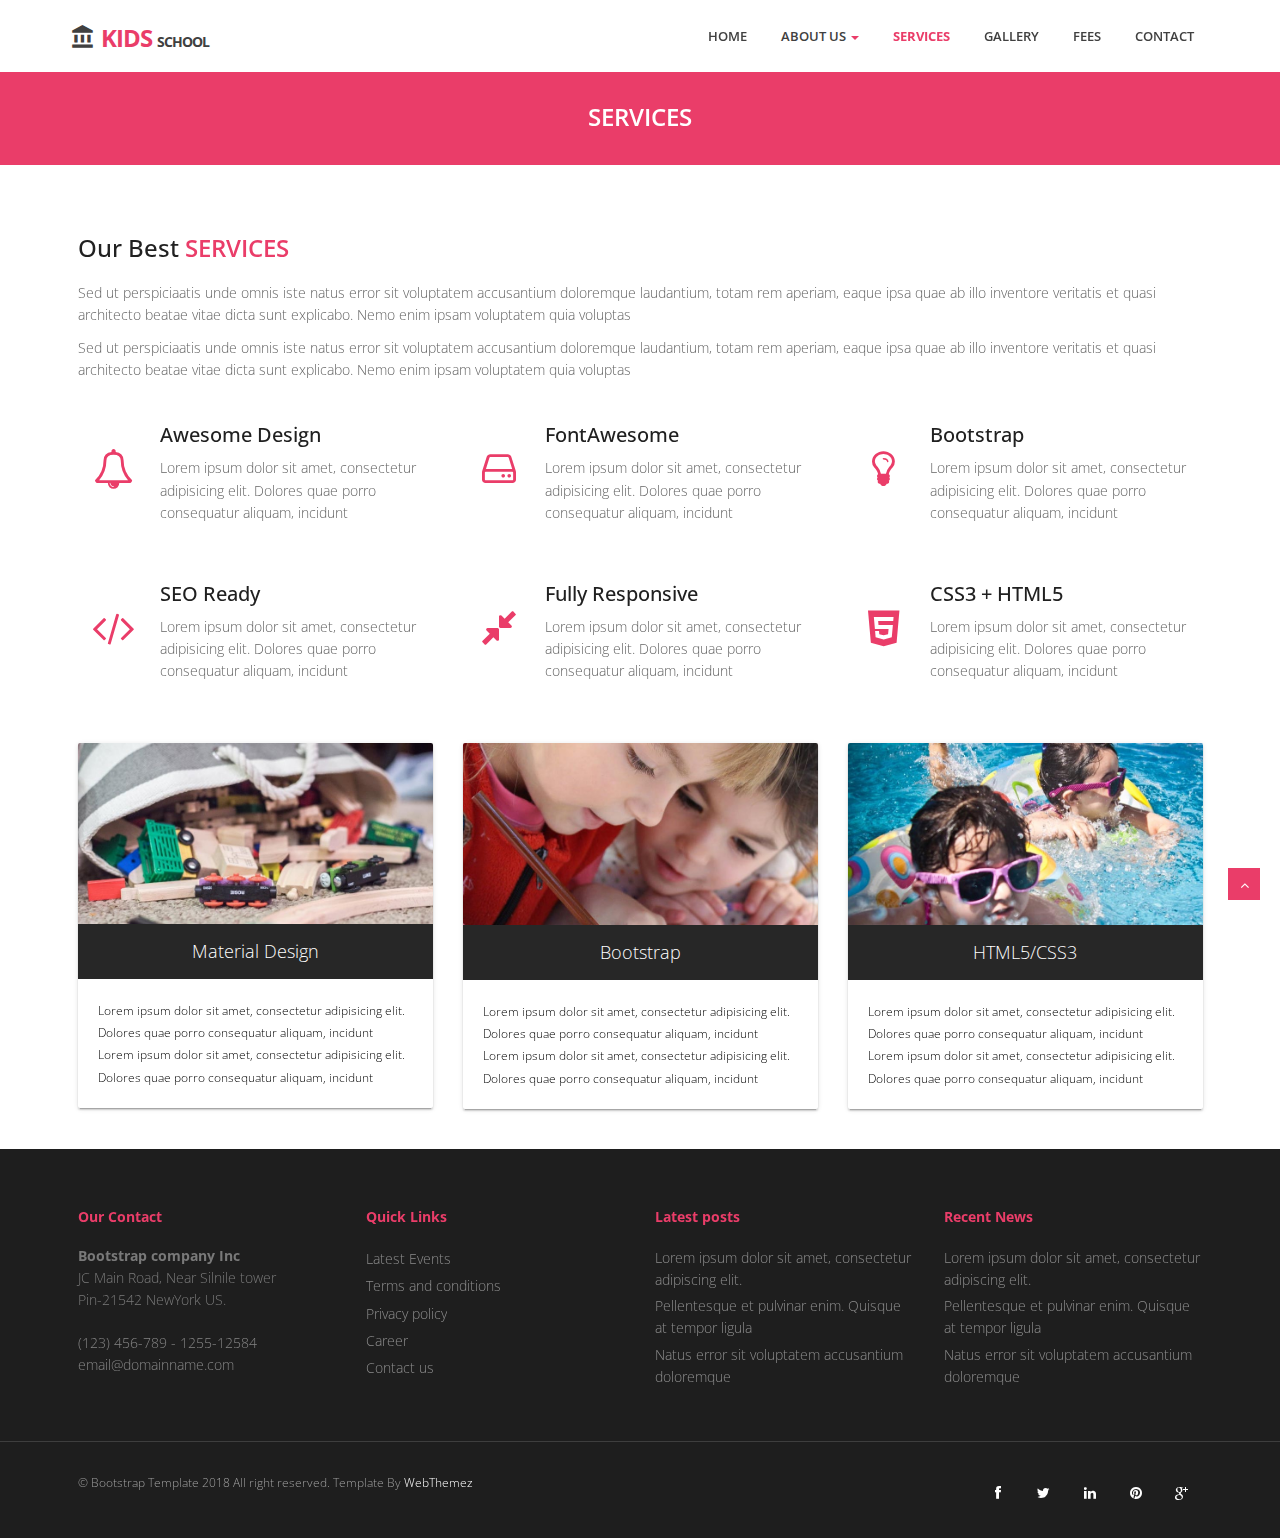
<file: services.html>
<!DOCTYPE html>
<html lang="en">

<!-- Mirrored from webthemez.com/demo/kids-primary-school-html-website-template/services.html by HTTrack Website Copier/3.x [XR&CO'2014], Fri, 18 Feb 2022 02:18:27 GMT -->
<head>
<meta charset="utf-8">
<title>Kids primary school Multi purpose Bootstrap Website Template</title>
<meta name="viewport" content="width=device-width, initial-scale=1.0" />
<meta name="description" content="" />
<meta name="author" content="http://webthemez.com/" />
<!-- css --> 
<link href="https://fonts.googleapis.com/icon?family=Material+Icons" rel="stylesheet">
<link rel="stylesheet" href="materialize/css/materialize.min.css" media="screen,projection" />
<link href="css/bootstrap.min.css" rel="stylesheet" />
<link href="css/fancybox/jquery.fancybox.css" rel="stylesheet"> 
<link href="css/flexslider.css" rel="stylesheet" /> 
<link href="css/style.css" rel="stylesheet" />
 
<!-- HTML5 shim, for IE6-8 support of HTML5 elements -->
<!--[if lt IE 9]>
      <script src="http://html5shim.googlecode.com/svn/trunk/html5.js"></script>
    <![endif]-->

</head>
<body>
<div id="wrapper"> 
	<header class="topbar">
		<div class="container">
			<div class="row">
				<!-- social icon-->
				<div class="col-sm-3">
				   <ul class="social-network">
					<li><a class="waves-effect waves-dark" href="#"><i class="fa fa-facebook"></i></a></li>
					<li><a class="waves-effect waves-dark" href="#"><i class="fa fa-twitter"></i></a></li>
					<li><a class="waves-effect waves-dark" href="#"><i class="fa fa-linkedin"></i></a></li>
					<li><a class="waves-effect waves-dark" href="#"><i class="fa fa-pinterest"></i></a></li>
					<li><a class="waves-effect waves-dark" href="#"><i class="fa fa-google-plus"></i></a></li>
				</ul>
				</div>
				<div class="col-sm-9">
					<div class="row">
						<ul class="info"> 
							<li><i class="icon-info-blocks material-icons">question_answer</i><span>info@active.com</span></li>
							<li><i class="icon-info-blocks material-icons">perm_phone_msg</i><span>+(012) 345 6789</span></li>
						</ul>
						<div class="clr"></div>
					</div>
				</div>
				<!-- info -->

			</div>
		</div>
	</header>

	<!-- start header -->
		<header>
        <div class="navbar navbar-default navbar-static-top">
            <div class="container">
                <div class="navbar-header">
                    <button type="button" class="navbar-toggle" data-toggle="collapse" data-target=".navbar-collapse">
                        <span class="icon-bar"></span>
                        <span class="icon-bar"></span>
                        <span class="icon-bar"></span>
                    </button>
                    <a class="navbar-brand" href="index-2.html"><i class="icon-info-blocks material-icons">account_balance</i>Kids<strong>school</strong></a>
                </div>
                <div class="navbar-collapse collapse ">
                    <ul class="nav navbar-nav">
                        <li><a class="waves-effect waves-dark" href="index-2.html">Home</a></li> 
							 <li class="dropdown">
                        <a href="#" data-toggle="dropdown" class="dropdown-toggle">About Us <b class="caret"></b></a>
                        <ul class="dropdown-menu">
                            <li><a class="waves-effect waves-dark" href="about.html">Company</a></li>
                            <li><a class="waves-effect waves-dark" href="#">Our Team</a></li>
                            <li><a class="waves-effect waves-dark" href="#">News</a></li> 
                            <li><a class="waves-effect waves-dark" href="#">Investors</a></li>
                        </ul>
                    </li> 
						<li class="active"><a href="services.html" class="waves-effect waves-dark">Services</a></li>
                        <li><a class="waves-effect waves-dark" href="portfolio.html">Gallery</a></li>
                        <li><a class="waves-effect waves-dark" href="pricing.html">Fees</a></li>
                        <li><a class="waves-effect waves-dark" href="contact.html">Contact</a></li>
                    </ul>
                </div>
            </div>
        </div>
	</header><!-- end header -->
	<section id="inner-headline">
	<div class="container">
		<div class="row">
			<div class="col-lg-12">
				<h2 class="pageTitle">Services</h2>
			</div>
		</div>
	</div>
	</section>
	<section id="content">
		<div class="container content">		
        <!-- Service Blcoks -->
			
						<div class="row"> 
							<div class="col-md-12">
								<div class="about-logo">
									<h3>Our Best <span class="color">Services</span></h3>
									<p>Sed ut perspiciaatis unde omnis iste natus error sit voluptatem accusantium doloremque laudantium, totam rem aperiam, eaque ipsa quae ab illo inventore veritatis et quasi architecto beatae vitae dicta sunt explicabo. Nemo enim ipsam voluptatem quia voluptas</p>
                                    	<p>Sed ut perspiciaatis unde omnis iste natus error sit voluptatem accusantium doloremque laudantium, totam rem aperiam, eaque ipsa quae ab illo inventore veritatis et quasi architecto beatae vitae dicta sunt explicabo. Nemo enim ipsam voluptatem quia voluptas</p>
								</div>  
							</div>
						</div>
						 
		    <!-- Info Blcoks -->
        <div class="row">
            <div class="col-sm-4 info-blocks">
                <i class="icon-info-blocks fa fa-bell-o"></i>
                <div class="info-blocks-in">
                    <h3>Awesome Design</h3>
                    <p>Lorem ipsum dolor sit amet, consectetur adipisicing elit. Dolores quae porro consequatur aliquam, incidunt</p>
                </div>
            </div>
            <div class="col-sm-4 info-blocks">
                <i class="icon-info-blocks fa fa-hdd-o"></i>
                <div class="info-blocks-in">
                    <h3>FontAwesome</h3>
                    <p>Lorem ipsum dolor sit amet, consectetur adipisicing elit. Dolores quae porro consequatur aliquam, incidunt</p>
                </div>
            </div>
            <div class="col-sm-4 info-blocks">
                <i class="icon-info-blocks fa fa-lightbulb-o"></i>
                <div class="info-blocks-in">
                    <h3>Bootstrap</h3>
                    <p>Lorem ipsum dolor sit amet, consectetur adipisicing elit. Dolores quae porro consequatur aliquam, incidunt</p>
                </div>
            </div>
        </div>
        <!-- End Info Blcoks -->

       
        <!-- Info Blcoks -->
        <div class="row">
            <div class="col-sm-4 info-blocks">
                <i class="icon-info-blocks fa fa-code"></i>
                <div class="info-blocks-in">
                    <h3>SEO Ready</h3>
                    <p>Lorem ipsum dolor sit amet, consectetur adipisicing elit. Dolores quae porro consequatur aliquam, incidunt</p>
                </div>
            </div>
            <div class="col-sm-4 info-blocks">
                <i class="icon-info-blocks fa fa-compress"></i>
                <div class="info-blocks-in">
                    <h3>Fully Responsive</h3>
                    <p>Lorem ipsum dolor sit amet, consectetur adipisicing elit. Dolores quae porro consequatur aliquam, incidunt</p>
                </div>
            </div>
            <div class="col-sm-4 info-blocks">
                <i class="icon-info-blocks fa fa-html5"></i>
                <div class="info-blocks-in">
                    <h3>CSS3 + HTML5</h3>
                    <p>Lorem ipsum dolor sit amet, consectetur adipisicing elit. Dolores quae porro consequatur aliquam, incidunt</p>
                </div>
            </div>
        </div>
        <!-- End Info Blcoks -->
        <div class="row service-v1 margin-bottom-40">
            <div class="col-md-4 md-margin-bottom-40">
					<div class="card small">
                        <div class="card-image">
                             <img class="img-responsive" src="img/service1.jpg" alt="">  
                            <span class="card-title">Material Design</span>
                        </div>
                        <div class="card-content">
                            <p>
                                Lorem ipsum dolor sit amet, consectetur adipisicing elit. Dolores quae porro consequatur aliquam, incidunt
                            </p>
                            <p>
                                Lorem ipsum dolor sit amet, consectetur adipisicing elit. Dolores quae porro consequatur aliquam, incidunt
                            </p>
                        </div>
                    </div>        
            </div>
			   <div class="col-md-4 md-margin-bottom-40">
					<div class="card small">
                        <div class="card-image">
                             <img class="img-responsive" src="img/service2.jpg" alt="">  
                            <span class="card-title">Bootstrap</span>
                        </div>
                        <div class="card-content">
                            <p>
                                Lorem ipsum dolor sit amet, consectetur adipisicing elit. Dolores quae porro consequatur aliquam, incidunt
                            </p>
                            <p>
                                Lorem ipsum dolor sit amet, consectetur adipisicing elit. Dolores quae porro consequatur aliquam, incidunt
                            </p>
                        </div>
                    </div>        
            </div>
			   <div class="col-md-4 md-margin-bottom-40">
					<div class="card small">
                        <div class="card-image">
                             <img class="img-responsive" src="img/service3.jpg" alt="">  
                            <span class="card-title">HTML5/CSS3</span>
                        </div>
                        <div class="card-content">
                            <p>
                                Lorem ipsum dolor sit amet, consectetur adipisicing elit. Dolores quae porro consequatur aliquam, incidunt
                            </p>
                            <p>
                                Lorem ipsum dolor sit amet, consectetur adipisicing elit. Dolores quae porro consequatur aliquam, incidunt
                            </p>
                        </div>
                    </div>        
            </div> 
        </div>
        <!-- End Service Blcoks -->
 
     

        
    </div>
    </section>
	<footer>
	<div class="container">
		<div class="row">
			<div class="col-sm-3">
				<div class="widget">
					<h5 class="widgetheading">Our Contact</h5>
					<address>
					<strong>Bootstrap company Inc</strong><br>
					JC Main Road, Near Silnile tower<br>
					 Pin-21542 NewYork US.</address>
					<p>
						<i class="icon-phone"></i> (123) 456-789 - 1255-12584 <br>
						<i class="icon-envelope-alt"></i> email@domainname.com
					</p>
				</div>
			</div>
			<div class="col-sm-3">
				<div class="widget">
					<h5 class="widgetheading">Quick Links</h5>
					<ul class="link-list">
						<li><a class="waves-effect waves-dark" href="#">Latest Events</a></li>
						<li><a class="waves-effect waves-dark" href="#">Terms and conditions</a></li>
						<li><a class="waves-effect waves-dark" href="#">Privacy policy</a></li>
						<li><a class="waves-effect waves-dark" href="#">Career</a></li>
						<li><a class="waves-effect waves-dark" href="#">Contact us</a></li>
					</ul>
				</div>
			</div>
			<div class="col-sm-3">
				<div class="widget">
					<h5 class="widgetheading">Latest posts</h5>
					<ul class="link-list">
						<li><a class="waves-effect waves-dark" href="#">Lorem ipsum dolor sit amet, consectetur adipiscing elit.</a></li>
						<li><a class="waves-effect waves-dark" href="#">Pellentesque et pulvinar enim. Quisque at tempor ligula</a></li>
						<li><a class="waves-effect waves-dark" href="#">Natus error sit voluptatem accusantium doloremque</a></li>
					</ul>
				</div>
			</div>
			<div class="col-sm-3">
					<div class="widget">
					<h5 class="widgetheading">Recent News</h5>
					<ul class="link-list">
						<li><a class="waves-effect waves-dark" href="#">Lorem ipsum dolor sit amet, consectetur adipiscing elit.</a></li>
						<li><a class="waves-effect waves-dark" href="#">Pellentesque et pulvinar enim. Quisque at tempor ligula</a></li>
						<li><a class="waves-effect waves-dark" href="#">Natus error sit voluptatem accusantium doloremque</a></li>
					</ul>
				</div>
			</div>
		</div>
	</div>
	<div id="sub-footer">
		<div class="container">
			<div class="row">
				<div class="col-lg-6">
					<div class="copyright">
						<p>
							<span>&copy; Bootstrap Template 2018 All right reserved. Template By </span><a href="https://webthemez.com/" target="_blank">WebThemez</a>
						</p>
					</div>
				</div>
				<div class="col-lg-6">
					<ul class="social-network">
						<li><a class="waves-effect waves-dark" href="#" data-placement="top" title="Facebook"><i class="fa fa-facebook"></i></a></li>
						<li><a class="waves-effect waves-dark" href="#" data-placement="top" title="Twitter"><i class="fa fa-twitter"></i></a></li>
						<li><a class="waves-effect waves-dark" href="#" data-placement="top" title="Linkedin"><i class="fa fa-linkedin"></i></a></li>
						<li><a class="waves-effect waves-dark" href="#" data-placement="top" title="Pinterest"><i class="fa fa-pinterest"></i></a></li>
						<li><a class="waves-effect waves-dark" href="#" data-placement="top" title="Google plus"><i class="fa fa-google-plus"></i></a></li>
					</ul>
				</div>
			</div>
		</div>
	</div>
	</footer>
</div>
<a href="#" class="scrollup waves-effect waves-dark"><i class="fa fa-angle-up active"></i></a>
<!-- javascript
    ================================================== -->
<!-- Placed at the end of the document so the pages load faster -->
<script src="js/jquery.js"></script>
<script src="js/jquery.easing.1.3.js"></script>
<script src="materialize/js/materialize.min.js"></script>
<script src="js/bootstrap.min.js"></script>
<script src="js/jquery.fancybox.pack.js"></script>
<script src="js/jquery.fancybox-media.js"></script>  
<script src="js/jquery.flexslider.js"></script>
<script src="js/animate.js"></script>
<!-- Vendor Scripts -->
<script src="js/modernizr.custom.js"></script>
<script src="js/jquery.isotope.min.js"></script>
<script src="js/jquery.magnific-popup.min.js"></script>
<script src="js/animate.js"></script> 
<script src="js/custom.js"></script>
</body>

<!-- Mirrored from webthemez.com/demo/kids-primary-school-html-website-template/services.html by HTTrack Website Copier/3.x [XR&CO'2014], Fri, 18 Feb 2022 02:18:27 GMT -->
</html>
</file>
<file: css/gallery-1.css>
/*	Gallery 1
/*----------------------------------------------------*/

/* Gallery Item
 * -------------------------- */
 
#isotope-gallery-container .col-md-3 {
    margin-right: -1px;
}

.gallery-item-wrapper {
    padding-bottom: 25px;
}
.gallery-item {
    overflow: hidden;
    -webkit-transition: all 0.2s ease;
    transition: all 0.2s ease;
    border-radius: 3px;
}
.flush .gallery-item {
    border-radius: 0;
}
.gallery-item .gallery-thumb {
    position: relative;
    overflow: hidden;
}

.gallery-item .gallery-thumb img {
    -webkit-transition: all 0.2s ease;
    transition: all 0.2s ease;
}

.gallery-item:hover .gallery-thumb img {
    transform: scale(1.1);
}

.gallery-item .gallery-thumb .image-overlay {
    background-color: #2c3e50;
    width: 100%;
    height: 100%;
    display: block;
    position: absolute;
    top: 0;
    left: 0;
    opacity: 0;
    filter: alpha(opacity=0);
    -webkit-transition: all 0.2s ease;
    transition: all 0.2s ease;
}

.gallery-item:hover .gallery-thumb .image-overlay {
    opacity: 0.50;
    filter: alpha(opacity=50);
}

.gallery-item .gallery-thumb .gallery-zoom, .gallery-item .gallery-thumb .gallery-link {
    width: 45px;
    height: 45px;
    text-align: center;
    background-color: #2c3e50;
    display: none;
    line-height: 45px;
    position: absolute;
    top: 50%;
    margin-top: -22px;
    padding-top: 1px;
    font-size: 18px;
    color: #fff;
    display: block;
    border-radius: 2px;
}

.gallery-item .gallery-thumb .gallery-zoom:hover, .gallery-item .gallery-thumb .gallery-link:hover {
    background-color: #ea3d69;
    color: #ffffff;
}

.gallery-item .gallery-thumb .gallery-zoom:focus, .gallery-item .gallery-thumb .gallery-link:focus {
	outline: none;
}

.gallery-item .gallery-thumb .gallery-link {
    right: 0;
    margin-right: -45px;
    -webkit-transition: all 0.2s ease;
    transition: all 0.2s ease;
}

.gallery-item .gallery-thumb .gallery-zoom {
    left: 0;
    margin-left: -45px;
    -webkit-transition: all 0.2s ease;
    transition: all 0.2s ease;
}

.gallery-item:hover .gallery-thumb .gallery-zoom {
    display: block;
    left: 56%;
    margin-left: -48px;
    border-radius: 50%;
}

.gallery-item:hover .gallery-thumb .gallery-link {
    display: block;
    right: 50%;
    margin-right: -48px;
}

.gallery-item .gallery-details {
    text-align: center;
    padding-top: 20px;
    background-color: #fff;
    bor der: 2px solid #ecf0f1;
    border-top: 0;
    overflow: hidden;
}

.gallery-item .gallery-details h5 {
    margin: 0;
    font-size: 1em;
    font-weight: 700;
    position: relative;
}

.gallery-item .gallery-details p {
    font-size: .9em;
}


/* Gallery Filter
 * -------------------------- */
.filter {
    list-style: none;
    padding: 0;
    margin: 0 0 60px 0;
    text-align: center;
}
.filter li {
    display: inline-block;
    margin: 0;
}
.filter li:before {
    display: inline-block;
    content: "/";
    padding: 0 25px 0 19px;
    color: rgba(0,0,0,0.20);
}
.filter li:first-child:before {
    display: none;
}
.filter li a {
    text-transform: uppercase;
    font-weight: 700;
    font-size: 14px;
    color: #2c3e50;
}
.filter li a:hover,
.filter li a:focus,
.filter li a.active {
    color: #ea3d69;
    text-decoration: none;
}

/* Isotope Animating
 * -------------------------- */
.isotope,
.isotope .isotope-item {
  /* change duration value to whatever you like */
    -webkit-transition-duration: 0.8s;
    -moz-transition-duration: 0.8s;
    -ms-transition-duration: 0.8s;
    -o-transition-duration: 0.8s;
    transition-duration: 0.8s;
}

.isotope {
    -webkit-transition-property: height, width;
    -moz-transition-property: height, width;
    -ms-transition-property: height, width;
    -o-transition-property: height, width;
    transition-property: height, width;
}

.isotope .isotope-item {
    -webkit-transition-property: -webkit-transform, opacity;
    -moz-transition-property: -moz-transform, opacity;
    -ms-transition-property: -ms-transform, opacity;
    -o-transition-property: -o-transform, opacity;
    transition-property: transform, opacity;
}

/**** disabling Isotope CSS3 transitions ****/

.isotope.no-transition,
.isotope.no-transition .isotope-item,
.isotope .isotope-item.no-transition {
    -webkit-transition-duration: 0s;
    -moz-transition-duration: 0s;
    -ms-transition-duration: 0s;
    -o-transition-duration: 0s;
    transition-duration: 0s;
}





/*	Gallery 1 MEDIA QUERIES
/*----------------------------------------------------*/

/* Small Devices, Tablets */
@media only screen and (min-width : 768px) {
	
		
	
}

/* Medium Devices, Desktops */
@media only screen and (min-width : 992px) {
	

	
}

/* Large Devices, Wide Screens */
@media only screen and (min-width : 1200px) {
	
	
	
}
</file>
<file: css/style.css>
/*
-------------------------------------------------------*/

@import url('http://fonts.googleapis.com/css?family=Noto+Serif:400,400italic,700|Open+Sans:400,600,700'); 
@import url('font-awesome.css');  
@import url('animate.css');

body {
	font-family:'Open Sans', Arial, sans-serif;
	font-weight:300;
	line-height:1.6em;
	color:#656565;
	font-size: 1.4em;
}
a {
    color: #ea3d69;
    text-decoration: none;
}
a:active {
	outline:0;
}

.clear {
	clear:both;
}
.display-flex{
	display: flex;
}
.bg3 {
    background-color: #222222;
}
.size6 {
    width: 100%;
    height: 50px;
}
.s-txt6 {
    font-family: Roboto-Regular;
    font-size: 15px;
    line-height: 1.618;
    color: #555555;
}
.p-l-20 {
    padding-left: 20px;
}
.validate-input {
    position: relative;
}
.bg-main {
    background-color: #233785;
}
.btn-drive {
    display: -webkit-box;
    display: -webkit-flex;
    display: -moz-box;
    display: -ms-flexbox;
    display: flex;
    justify-content: center;
    align-items: center;
    position: relative;
    z-index: 1;
    padding: 10px;
}
.size7 {
    height: 45px;
    min-width: 112px;
}
.m-txt1 {
    font-size: 16px;
    line-height: 1.2;
    color: #fff;
}
button {
    outline: none;
    border: none;
    background: transparent;
    cursor: pointer;
}
.m-txt6 {
    font-family: Roboto-Bold;
    font-size: 30px;
    line-height: 1.2;
    color: #fff;
    text-transform: uppercase;
}
.bo-rad-3 {
    border-radius: 3px;
}
.size2 {
    height: 5px;
    width: 50px;
}
.p-t-45 {
    padding-top: 45px;
}
.p-b-90 {
    padding-bottom: 90px;
}
.m-txt11 {
    font-size: 16px;
    line-height: 1.618;
    color: #cccccc;
}
.p-b-24 {
    padding-bottom: 24px;
}
.size6 {
    width: 100%;
    height: 50px;
}
h1,h2{
	font-weight: 600;
	line-height:1.1em;
	color: #252525;
	margin-bottom: 20px;
	text-transform: uppercase;
}
h3, h4, h5, h6 {
	line-height:1.1em;
	color: #212121;
	margin-bottom: 20px;
}
input, button, select, textarea { 
    border-radius: 0px !important;
}
.timetable{background: #2ab975;padding: 5px 23px;}
.timetable hr{
	color:#fff;
	padding-top: 29px;
	margin-bottom: 20px !important;
}
.timetable dl{
	color:#fff; 
}
.timetable dt{
	color:#fff;
}
.timetable dd{
	color:#fff;
}
#wrapper{
	width:100%;
	margin:0;
	padding:0;
}
ul.withArrow{
	
}
ul.withArrow li{
	
}
ul.withArrow li span{
	margin-right: 10px;
	font-weight: 700;
	color: #ea3d69;
	border: 1px solid;
	padding: 4px 8px;
	font-size: 11px;
	border-radius: 50%;
	height: 20px;
	width: 20px;
}
.widget {
    color: #858585;
}
.row,.row-fluid {
	margin-bottom:30px;
}

.row .row,.row-fluid .row-fluid{
	margin-bottom:30px;
}

.row.nomargin,.row-fluid.nomargin {
	margin-bottom:0;
}
.about-image img {
    width: 100%;
}
img.img-polaroid {
	margin:0 0 20px 0;
}
.img-box {
	max-width:100%;
}
.navbar-default .navbar-toggle {
    border-color: #ddd;
    margin-top: 16px;
}
/*  Header
==================================== */
.topbar{
	background-color: #fec20b;
	padding: 0;
	display: none;
}
.topbar .container .row {
    margin: 0;
	padding:0;
}
.topbar .container .row .col-md-12 { 
	padding:0;
}
.topbar p{
	margin:0;
	display:inline-block;
	font-size: 13px;
	color: #f1f6ff;
}
.topbar p > i{
	margin-right:5px;
}
.topbar p:last-child{
	text-align:right;
} 
header .navbar {
    margin-bottom: 0;
}
.topbar li.topbar {
    display: inline;
    padding-right: 18px;
    line-height: 52px;
    transition: all .3s linear;
}

.topbar li.topbar:hover {
    color: #1bbde8;
}

.topbar ul.info i {
    color: #10cdff;
    font-size: 16px;
    font-style: normal;
    margin-right: 8px;
    display: inline-block;
    position: relative;
    top: 4px;
}

.topbar ul.info span {
    /* line-height: 42px; */
    /* display: inline-block; */
}

.topbar ul.info li {
    float: right;
    padding-left: 30px;
    color: #b0b0b0;
    font-size: 13px;
    line-height: 44px;
}

.topbar ul.info i span {
    color: #aaa;
    font-size: 13px;
    font-family: "Rpboto", sans-serif;
    font-weight: 400;
    line-height: 50px;
    padding-left: 18px;
}
.navbar-default {
    border: none;
}

.navbar-brand {
    color: #222;
    text-transform: uppercase;
    font-size: 24px;
    font-weight: 700;
    line-height: 1em;
    letter-spacing: -1px;
    margin-top: 21px;
    padding: 0 0 0 15px;
}
.navbar-default .navbar-brand{font-size: 24px;text-transform: uppercase;color: #ea3d69 !important;}

header .navbar-collapse  ul.navbar-nav {
    float: right;
    margin-right: 0;
    margin-top: 10px;
    margin-bottom: 10px;
}
header .navbar {min-height: 70px;padding: 18px 0;background: #ffffff;}
.home-page header .navbar-default{
    background: transparent;
    /* position: absolute; */
    width: 100%;
}

header .nav li a:hover,
header .nav li a:focus,
header .nav li.active a,
header .nav li.active a:hover,
header .nav li a.dropdown-toggle:hover,
header .nav li a.dropdown-toggle:focus,
header .nav li.active ul.dropdown-menu li a:hover,
header .nav li.active ul.dropdown-menu li.active a{
    -webkit-transition: all .3s ease;
    -moz-transition: all .3s ease;
    -ms-transition: all .3s ease;
    -o-transition: all .3s ease;
    transition: all .3s ease;
}


header .navbar-default .navbar-nav > .open > a,
header .navbar-default .navbar-nav > .open > a:hover,
header .navbar-default .navbar-nav > .open > a:focus {
    -webkit-transition: all .3s ease;
    -moz-transition: all .3s ease;
    -ms-transition: all .3s ease;
    -o-transition: all .3s ease;
    transition: all .3s ease;
}


header .navbar {
    min-height: 62px;
    padding: 0;
}

header .navbar-nav > li  {
    padding-bottom: 12px;
    padding-top: 12px;
    padding: 0 !important;
}

header  .navbar-nav > li > a {
    /* padding-bottom: 6px; */
    /* padding-top: 5px; */
    margin-left: 2px;
    /* line-height: 40px; */
    font-weight: 700;
    -webkit-transition: all .3s ease;
    -moz-transition: all .3s ease;
    -ms-transition: all .3s ease;
    -o-transition: all .3s ease;
    transition: all .3s ease;
}

.services{
	
}
.feature{
	background: #ea3d69;
	padding: 35px 0;
	color: #ffffff;
}
.feature h2{color:#fff;}
.dropdown-menu li a:hover {
    color: #fff !important;
    background: #545454 !important;
}

header .nav .caret {
    border-bottom-color: #9E9E9E;
    border-top-color: #ea3d69;
}
.navbar-default .navbar-nav > .active > a,
.navbar-default .navbar-nav > .active > a:hover,
.navbar-default .navbar-nav > .active > a:focus {
  background-color: #fff;
}
.navbar-default .navbar-nav > .open > a,
.navbar-default .navbar-nav > .open > a:hover,
.navbar-default .navbar-nav > .open > a:focus {
  background-color:  #fff;
}	
	

.dropdown-menu  {
    box-shadow: none;
    border-radius: 0;
	border: none;
}

.dropdown-menu li:last-child  {
	padding-bottom: 0 !important;
	margin-bottom: 0;
}

header .nav li .dropdown-menu  {
   padding: 0;
}

header .nav li .dropdown-menu li a {
   line-height: 28px;
   padding: 3px 12px;
}

/* --- menu --- */
.flex-caption p {
    line-height: 22px;
    font-weight: 300;
    color: #404040;
    text-transform: capitalize;
}
header .navigation {
	float:right;
}

header ul.nav li {
	border:none;
	margin:0;
}

header ul.nav li a {
	font-size: 13px;
	border:none;
	font-weight: 600;
	text-transform:uppercase;
}

header ul.nav li ul li a {	
	font-size:12px;
	border:none;
	font-weight:300;
	text-transform:uppercase;
}


.navbar .nav > li > a {
  color: #404040;
  text-shadow: none;
  border: 1px solid rgba(255, 255, 255, 0) !important;
}

.navbar .nav a:hover {
	background:none;
	color: #2e8eda;
}

.navbar .nav > .active > a,.navbar .nav > .active > a:hover {
	background:none;
	font-weight:700;
}

.navbar .nav > .active > a:active,.navbar .nav > .active > a:focus {
	background:none;
	outline:0;
	font-weight:700;
}

.navbar .nav li .dropdown-menu {
	z-index:2000;
}

header ul.nav li ul {
	margin-top:1px;
}
header ul.nav li ul li ul {
	margin:1px 0 0 1px;
}
.dropdown-menu .dropdown i {
	position:absolute;
	right:0;
	margin-top:3px;
	padding-left:20px;
}

.navbar .nav > li > .dropdown-menu:before {
  display: inline-block;
  border-right: none;
  border-bottom: none;
  border-left: none;
  border-bottom-color: none;
  content:none;
}
.navbar-default .navbar-nav>.active>a, .navbar-default .navbar-nav>.active>a:hover, .navbar-default .navbar-nav>.active>a:focus {color: #ea3d69;border-radius: 0;}
.navbar-default .navbar-nav>li>a:hover, .navbar-default .navbar-nav>li>a:focus {
  color: #ea3d69;
  background-color: transparent;
}

ul.nav li.dropdown a {
	z-index:1000;
	display:block;
}

 select.selectmenu {
	display:none;
}
.pageTitle{color: #fff;margin: 27px 0 0px;display: inline-block;font-size: 24px;}
 
#banner{
	width: 100%;
	background:#000;
	position:relative;
	margin:0;
	padding:0;
	float:left;
	/* margin-top: -73px; */
}

/*  Sliders
==================================== */
/* --- flexslider --- */
#main-slider:before {
	content: '';
	width: 100%;
	height: 100%;
 	background: rgba(0, 0, 0, 0.11);  
	z-index: 1;
	position: absolute;
/*background: rgba(255, 255, 255, 0.63);  */
} 
.flex-direction-nav a{
display:none;
}
.flexslider {
	padding:0;
	background: #ea3d69;
	position: relative;
	zoom: 1;
}
.flex-direction-nav .flex-prev{
left:0px; 
}
.flex-direction-nav .flex-next{ 
right:0px;
}
.flex-caption {zoom: 1;bottom: 198px;background-color: transparent;color: #fff;margin: 0;padding: 2px 25px 0px 30px;/* position: absolute; */left: 0;text-align: center;margin: 0 auto;right: 0px;display: inline-block;bottom: 10%;width: 50%;right: 0 !important;border-radius: 15px 15px 0 0;}
.flex-caption h3 {color: #ea3d69;letter-spacing: 0px;margin-bottom: 8px;text-transform: uppercase;font-size: 48px;font-weight: 700;}
.flex-caption p {margin: 12px 0 18px;font-size: 20px;font-weight: 700;}
.skill-home{
margin-bottom:50px;
}
.c1{
border: #ed5441 1px solid;
background:#ed5441;
}
.c2{
border: #24c4db 1px solid;
background:#24c4db;
}
.c3{
border: #1891EC 1px solid;
background:#1891EC;
}
.c4{
border: #609cec 1px solid;
background:#609cec;
}
.skill-home .icons {padding: 38px;width: 94px;height: 94px;color: #fff;font-size: 42px;font-size: 38px;text-align: center;-ms-border-radius: 50%;-moz-border-radius: 50%;-webkit-border-radius: 50%;border-radius: 0;display: inline-table;border: 4px solid #efefef;color: #ff5722;background: transparent;border-radius: 50%;background: #ffffff;}
.skill-home h2 {
padding-top: 20px;
font-size: 36px;
font-weight: 700;
} 
.testimonial-solid {
padding: 50px 0 60px 0;
margin: 0 0 0 0;
background: #FFFFFF;
text-align: center;
}
.testi-icon-area {
text-align: center;
position: absolute;
top: -84px;
margin: 0 auto; 
width: 100%;
}
.testi-icon-area .quote {
padding: 15px 0 0 0;
margin: 0 0 0 0;
background: #ffffff;
text-align: center;
color: #1891EC;
display: inline-table;
width: 70px;
height: 70px;
-ms-border-radius: 50%;
-moz-border-radius: 50%;
-webkit-border-radius: 50%;
border-radius: 50%;
font-size: 42px; 
border: 1px solid #1891EC;
display: none;
}

.testi-icon-area .carousel-inner { 
margin: 20px 0;
}
.carousel-indicators {
bottom: -30px;
}
.text-center img {
margin: auto;
}
.aboutUs{
padding:40px 0;
background: #F2F2F2;
}
img.img-center {
margin: 0 auto;
display: block;
max-width: 100%;
}
.home-about{
	padding: 60px 0 0px;
}
.home-about hr{
	padding:0;
	margin:0;
}
.home-about .info-box{
	
}
/* Testimonial
----------------------------------*/
.testimonial-area {
padding: 0 0 0 0;
margin:0;
background: url(../img/low-poly01.html) fixed center center;
background-size: cover;
-webkit-background-size: cover;
-moz-background-size: cover;
-ms-background-size: cover;
}
.testimonial-solid p {
color: #000000;
font-size: 16px;
line-height: 30px;
font-style: italic;
} 
section.hero-text {
	background: #F4783B;
	padding:50px 0 50px 0;
	color: #fff;
}
section.hero-text h1{ 
	color: #fff;
}

/* Clients
------------------------------------ */
#clients {
  padding: 60px 0;
  }
  #clients .client .img {
    height: 76px;
    width: 138px;
    cursor: pointer;
    -webkit-transition: box-shadow .1s linear;
    -moz-transition: box-shadow .1s linear;
    transition: box-shadow .1s linear; }
    #clients .client .img:hover {
      cursor: pointer;
      /*box-shadow: 0px 0px 2px 0px rgb(155, 155, 155);*/
      border-radius: 8px; }
  #clients .client .client1 {
    background: url("../img/client1.png") 0 -75px; }
    #clients .client .client1:hover {
      background-position: 1px 0px; }
  #clients .client .client2 {
    background: url("../img/client2.png") 0 -75px; }
    #clients .client .client2:hover {
      background-position: -1px 0px; }
  #clients .client .client3 {
    background: url("../img/client3.png") 0 -76px; }
    #clients .client .client3:hover {
      background-position: 0px 0px; }


/* Content
==================================== */

#content {
	position:relative;
	/* background: #ffffff; */
	padding:50px 0 0px 0;
}
 
.cta-text {
	text-align: center;
	margin-top:10px;
}


.big-cta .cta {
	margin-top:10px;
}
 
.box {
	width: 100%;
}
.box-gray  {
	background: #f8f8f8;
	padding: 20px 20px 30px;
}
.box-gray  h4,.box-gray  i {
	margin-bottom: 20px;
}
.box-bottom {
	padding: 20px 0;
	text-align: center;
}
.box-bottom a {
	color: #fff;
	font-weight: 700;
}
.box-bottom a:hover {
	color: #eee;
	text-decoration: none;
}


/* Bottom
==================================== */

#bottom {
	background:#fcfcfc;
	padding:50px 0 0;

}
/* twitter */
#twitter-wrapper {
    text-align: center;
    width: 70%;
    margin: 0 auto;
}
#twitter em {
    font-style: normal;
    font-size: 13px;
}

#twitter em.twitterTime a {
	font-weight:600;
}

#twitter ul {
    padding: 0;
	list-style:none;
}
#twitter ul li {
    font-size: 20px;
    line-height: 1.6em;
    font-weight: 300;
    margin-bottom: 20px;
    position: relative;
    word-break: break-word;
}


/* page headline
==================================== */

#inner-headline{background: #ea3d69;position: relative;margin: 0;padding: 0;}


#inner-headline h2.pageTitle{
	color: #ffffff;
	padding: 5px 0;
	display:block;
	text-align: center;
}

/* --- breadcrumbs --- */
#inner-headline ul.breadcrumb {
	margin:40px 0;
	float:left;
}

#inner-headline ul.breadcrumb li {
	margin-bottom:0;
	padding-bottom:0;
}
#inner-headline ul.breadcrumb li {
	font-size:13px;
	color:#fff;
}

#inner-headline ul.breadcrumb li i{
	color:#dedede;
}

#inner-headline ul.breadcrumb li a {
	color:#fff;
}

ul.breadcrumb li a:hover {
	text-decoration:none;
}

/* Forms
============================= */

/* --- contact form  ---- */
form#contactform input[type="text"] {
  width: 100%;
  border: 1px solid #f5f5f5;
  min-height: 40px;
  padding-left:20px;
  font-size:13px;
  padding-right:20px;
  -webkit-box-sizing: border-box;
     -moz-box-sizing: border-box;
          box-sizing: border-box;

}

form#contactform textarea {
border: 1px solid #f5f5f5;
  width: 100%;
  padding-left:20px;
  padding-top:10px;
  font-size:13px;
  padding-right:20px;
  -webkit-box-sizing: border-box;
     -moz-box-sizing: border-box;
          box-sizing: border-box;

}

form#contactform .validation {
	font-size:11px;
}

#sendmessage {
	border:1px solid #e6e6e6;
	background:#f6f6f6;
	display:none;
	text-align:center;
	padding:15px 12px 15px 65px;
	margin:10px 0;
	font-weight:600;
	margin-bottom:30px;

}

#sendmessage.show,.show  {
	display:block;
}
 
form#commentform input[type="text"] {
  width: 100%;
  min-height: 40px;
  padding-left:20px;
  font-size:13px;
  padding-right:20px;
  -webkit-box-sizing: border-box;
     -moz-box-sizing: border-box;
          box-sizing: border-box;
	-webkit-border-radius: 2px 2px 2px 2px;
		-moz-border-radius: 2px 2px 2px 2px;
			border-radius: 2px 2px 2px 2px;

}

form#commentform textarea {
  width: 100%;
  padding-left:20px;
  padding-top:10px;
  font-size:13px;
  padding-right:20px;
  -webkit-box-sizing: border-box;
     -moz-box-sizing: border-box;
          box-sizing: border-box;
	-webkit-border-radius: 2px 2px 2px 2px;
		-moz-border-radius: 2px 2px 2px 2px;
			border-radius: 2px 2px 2px 2px;
}


/* --- search form --- */
/**************************Start Drop Dwon List In menu Bar   *****************/
.active-dorp-dwon ul.drop-dwon-list:hover{
	    display: block !important;
}
.bg-overlay-3 {
    position: relative;
    z-index: 1;
}
.bg-img-1 {
    background-size: cover;
    background-repeat: no-repeat;
    background-position: center;
}
.p-b-95 {
    padding-bottom: 95px;
}
.p-t-93 {
    padding-top: 93px;
}
.s-txt19 {
    font-size: 13px;
    line-height: 1.6;
    color: #fff;
}
.trans-02 {
    -webkit-transition: all 0.2s;
    -o-transition: all 0.2s;
    -moz-transition: all 0.2s;
    transition: all 0.2s;
}
.p-r-9 {
    padding-right: 9px;
}

.p-l-6 {
    padding-left: 6px;
}
.bgwhite {
    background-color: white;
}
.p-b-75 {
    padding-bottom: 75px;
}
.p-t-80 {
    padding-top: 80px;
}
.fs-12 {
    font-size: 12px;
}
.s-txt5 {
    font-size: 15px;
    line-height: 1.4;
    color: #999999;
}
.bo2 {
    border: 1px solid #e6e6e6;
}
.p-r-20 {
    padding-right: 20px;
}
.p-l-38 {
    padding-left: 38px;
}
.p-b-18 {
    padding-bottom: 18px;
}
.p-t-30 {
    padding-top: 30px;
}
.p-r-38 {
    padding-right: 38px; 
}
.m-lr-auto {
    margin-left: auto;
    margin-right: auto;
}
.p-b-50 {
    padding-bottom: 50px;
}
/**************************End Drop Dwon List In menu Bar   *****************/
.search{
	float:right;
	margin:35px 0 0;
	padding-bottom:0;
}

#inner-headline form.input-append {
	margin:0;
	padding:0;
}

.about-text h3 {
	font-size: 22px;
	padding-bottom: 20px;
}

.about-text .btn {
	margin-top: 20px;
	//font-size: 15px;
	//text-align: justify;
}

.about-image img {
}

.about-text ul {
	margin-top: 30px;
	padding: 0;
}

.about-text li {
	margin-bottom: 10px;
	//
	font-weight: bold;
	list-style: none;
}

 
.about-text-2 img {
	border: 5px solid #ddd;
	margin-bottom: 20px;
}

.about-text-2 p {
	margin-bottom: 20px;
}

#call-to-action {
	background: url(../images/bg/about.html) no-repeat;
	background-attachment: fixed;
	background-position: top center;
	padding: 100px 0;
	color: #fff;
}

.call-to-action h3 {
	font-size: 40px;
	letter-spacing: 15px;
	color: #fff;
	padding-bottom: 30px;
}

.call-to-action p {
	color: #999;
	padding-bottom: 20px;
}

.call-to-action .btn-primary {
	background-color: transparent;
	border-color: #999;
}

.call-to-action .btn-primary:hover {
	background-color: #151515;
	color: #999;
	border-color: #151515;
}

#call-to-action-2 {
	background-color: #efefef;
	padding: 50px 0;
}
#call-to-action-2 h3 {
	color: #05142b;
	font-size: 24px;
	font-weight: 600;
	text-transform: uppercase;
}
#call-to-action-2 p {
	color: #5f5f5f;
	font-size: 15px;
}
#call-to-action-2 .btn-primary {
	border-color: #FFFFFF;
	/* background: transparent; */
	margin-top: 50px;
	color: #fff;
}
section.section-padding.gray-bg {
    background: #ffffff;
    padding: 60px;
    color: #484848;
}
 
  #accordion-alt3 .panel-heading h4 {
font-size: 13px;
line-height: 28px;
}
.panel .panel-heading h4 {
font-weight: 400;
}
.panel-title {
margin-top: 0;
margin-bottom: 0;
font-size: 15px;
color: inherit;
}
.panel-group .panel {
margin-bottom: 0;
border-radius: 2px;
}
.panel {margin-bottom: 18px;background-color: #FFFFFF;border: 1px solid #f3f3f3;border-radius: 2px;-webkit-box-shadow: 0 1px 1px rgba(0,0,0,0.05);box-shadow: 0 1px 1px rgba(0,0,0,0.05);}
#accordion-alt3 .panel-heading h4 a i {font-size: 17px;line-height: 18px;width: 18px;height: 18px;margin-right: 8px;color: #A0A0A0;text-align: center;border-radius: 50%;margin-left: 6px;font-weight: bold;}  
.progress.pb-sm {
height: 6px!important;
}
.progress {
box-shadow: inset 0 0 2px rgba(0,0,0,.1);
}
.progress {
overflow: hidden;
height: 18px;
margin-bottom: 18px;
background-color: #f5f5f5;
border-radius: 2px;
-webkit-box-shadow: inset 0 1px 2px rgba(0,0,0,0.1);
box-shadow: inset 0 1px 2px rgba(0,0,0,0.1);
}
.progress .progress-bar.progress-bar-red {
background: #ed5441;
} 
.progress .progress-bar.progress-bar-green {
background: #51d466;
}
.progress .progress-bar.progress-bar-lblue {
background: #32c8de;
}
/* --- portfolio detail --- */
.top-wrapper {
	margin-bottom:20px;
}
.info-blocks {margin-bottom: 15px;/* background: #efefef; */}
.info-blocks i.icon-info-blocks {float: left;color: #ea3d69;font-size: 40px;min-width: 50px;margin-top: 11px;text-align: center;/* background: #ffffff; */width: 72px;height: 72px;/* padding-top: 21px; *//* border: 1px solid #e0e0e0; */line-height: 75px;}
.info-blocks .info-blocks-in {
padding: 0 10px;
overflow: hidden;
}
.info-blocks .info-blocks-in h3 {color: #202020;font-size: 20px;line-height: 28px;margin:0px;margin-bottom: 8px;/* font-weight: bold; */}
.info-blocks .info-blocks-in p {font-size: 14px;}
  
blockquote {
	font-size:16px;
	font-weight:400;
	font-family:'Noto Serif', serif;
	font-style:italic;
	padding-left:0;
	color:#a2a2a2;
	line-height:1.6em;
	border:none;
}

blockquote cite 							{ display:block; font-size:12px; color:#666; margin-top:10px; }
blockquote cite:before 					{ content:"\2014 \0020"; }
blockquote cite a,
blockquote cite a:visited,
blockquote cite a:visited 				{ color:#555; }

/* --- pullquotes --- */

.pullquote-left {
	display:block;
	color:#a2a2a2;
	font-family:'Noto Serif', serif;
	font-size:14px;
	line-height:1.6em;
	padding-left:20px;
}

.pullquote-right {
	display:block;
	color:#a2a2a2;
	font-family:'Noto Serif', serif;
	font-size:14px;
	line-height:1.6em;
	padding-right:20px;
}

/* --- button --- */
.btn{text-align: center;color: #FFFFFF;background: #ea3d69;border-color: #ea3d69;width: 120px;border-radius: 0;}
.btn-theme {
	color: #fff;
	background: transparent;
	border: 1px solid #fff;
	padding: 12px 30px;
	font-weight: bold;
}
.btn-theme:hover {
	color: #eee;
}

/* --- list style --- */

ul.general {
	list-style:none;
	margin-left:0;
}

ul.link-list{
	margin:0;
	padding:0;
	list-style:none;
}

ul.link-list li{
	margin:0;
	padding:2px 0 2px 0;
	list-style:none;
}
footer{background: #1e1e1e;}
footer ul.link-list li a{
	color: #8C8C8C;
}
footer ul.link-list li a:hover {
	color: #ea3d69;
}
/* --- Heading style --- */

h4.heading {
	font-weight:700;
}

.heading { margin-bottom: 30px; }

.heading {
	position: relative;
	
}


.widgetheading {
	width:100%;
	padding:0;
	font-weight: bold;
	color: #ea3d69;
}

#bottom .widgetheading {
	position: relative;
	border-bottom: #e6e6e6 1px solid;
	padding-bottom: 9px;
}

aside .widgetheading {
	position: relative;
	border-bottom: #e9e9e9 1px solid;
	padding-bottom: 9px;
}

footer .widgetheading {
	position: relative;
}

footer .widget .social-network {
	position:relative;
}

.team-member h4{
  text-align: center;
  margin-bottom: 5px;
}
.team-member .deg{
text-align:center;
display:block;
}
#bottom .widget .widgetheading span, aside .widget .widgetheading span, footer .widget .widgetheading span {	
	position: absolute;
	width: 60px;
	height: 1px;
	bottom: -1px;
	right:0;

}
.panel-title>a {
    color: inherit;
    text-decoration: none;
    font-weight: 600;
}
.box-area{padding: 15px;background: #ffffff;margin-top: -21px;border: 2px solid #f3f3f3;}
.box-area h3{font-size: 17px;font-weight: 600;}
/* --- Map --- */
.map{
	position:relative;
	margin-top:-50px;
	margin-bottom:40px;
}

.map iframe{
	width:100%;
	height:450px;
	border:none;
}

.map-grid iframe{
	width:100%;
	height:350px;
	border:none;
	margin:0 0 -5px 0;
	padding:0;
}

 
ul.team-detail{
	margin:-10px 0 0 0;
	padding:0;
	list-style:none;
}

ul.team-detail li{
	border-bottom:1px dotted #e9e9e9;
	margin:0 0 15px 0;
	padding:0 0 15px 0;
	list-style:none;
}

ul.team-detail li label {
	font-size:13px;
}

ul.team-detail li h4, ul.team-detail li label{
	margin-bottom:0;
}

ul.team-detail li ul.social-network {
	border:none;
	margin:0;
	padding:0;
}

ul.team-detail li ul.social-network li {
	border:none;	
	margin:0;
}
ul.team-detail li ul.social-network li i {
	margin:0;
}

 .navbar-brand i {
    color: #404040;
    font-size: 26px;
    margin-right: 5px;
    position: relative;
    top: 3px;
}
.navbar-brand{
	
}
.navbar-brand strong{
	color: #404040;
	margin-left: 5px;
	font-size: 14px;
}
.pricing-title{
	background:#fff;
	text-align:center;
	padding:10px 0 10px 0;
}

.pricing-title h3{
	font-weight:600;
	margin-bottom:0;
}

.pricing-offer{
	background: #fcfcfc;
	text-align: center;
	padding:40px 0 40px 0;
	font-size:18px;
	border-top:1px solid #e6e6e6;
	border-bottom:1px solid #e6e6e6;
}

.pricing-box.activeItem .pricing-offer{
	color:#fff;
}

.pricing-offer strong{
	font-size:78px;
	line-height:89px;
}

.pricing-offer sup{
	font-size:28px;
}

.pricing-container{
	background: #fff;
	text-align:center;
	font-size:14px;
}

.pricing-container strong{
color:#353535;
}

.pricing-container ul{
	list-style:none;
	padding:0;
	margin:0;
}

.pricing-container ul li{
	border-bottom: 1px solid #CFCFCF;
list-style: none;
padding: 15px 0 15px 0;
margin: 0 0 0 0;
color: #222;
}

.pricing-action{
	margin:0;
	background: #fcfcfc;
	text-align:center;
	padding:20px 0 30px 0;
}

.pricing-wrapp{
	margin:0 auto;
	width:100%;
	background:#fd0000;
}
 .pricing-box-item {border: 1px solid #e6e6e6;background:#fcfcfc;position:relative;margin:0 0 20px 0;padding:0;-webkit-box-shadow: 0 2px 0 rgba(0,0,0,0.03);-moz-box-shadow: 0 2px 0 rgba(0,0,0,0.03);box-shadow: 0 2px 0 rgba(0,0,0,0.03);-webkit-box-sizing: border-box;-moz-box-sizing: border-box;box-sizing: border-box;overflow: hidden;}

.pricing-box-item .pricing-heading {
	background: #ffffff;
	text-align: center;
	padding: 50px 0;
	display:block;
}
.pricing-box-item.activeItem .pricing-heading {
	/* background: #f3f3f3; */
	text-align: center;
	border-bottom:none;
	display:block;
	color:#fff;
}
.pricing-box-item.activeItem .pricing-heading h3 {
	 
color: #fff;
}

.pricing-box-item .pricing-heading h3 strong {
	font-size:28px;
	font-weight:700;
	letter-spacing:-1px;
	color: #05142b;
}
.pricing-box-item .pricing-heading h3 {
	font-size:32px;
	font-weight:300;
	letter-spacing:-1px;
}

.pricing-box-item .pricing-terms {
	text-align: center;
	background: #fff;
	display: block;
	overflow: hidden;
	padding: 11px 0 5px;
	/* border-top: 2px solid #BBBBBB; */
	border-bottom: 2px dotted #CDCDCD;
}

.pricing-box-item .pricing-terms  h6 {
	margin-top: 16px;
	color: #ff5722;
	font-size: 22px;
}

.pricing-box-item .icon .price-circled {
    margin: 10px 10px 10px 0;
    display: inline-block !important;
    text-align: center !important;
    color: #fff;
    width: 68px;
    height: 68px;
	padding:12px;
    font-size: 16px;
	font-weight:700;
    line-height: 68px;
    text-shadow:none;
    cursor: pointer;
    background-color: #888;
    border-radius: 64px;
    -moz-border-radius: 64px;
    -webkit-border-radius: 64px;
}

.pricing-box-item  .pricing-action{
	margin:0;
	text-align:center;
	padding:30px 0 30px 0;
}
.pricing-action .btn{
	background: #ff5722;
	color: #fff;
} 
.menuItem .menu{font-size:20px;font-weight:600;list-style:none;display:inline-block;color: #1e1e1e;border: 1px #ea3d69 solid;}
.menuItem .menu li{padding: 10px 30px 10px;margin-bottom: 0;display:inline-block;width: 99%;float:left;background: #f3f3f3;line-height: 30px;border-radius: 0;margin: 1px;}
.menuItem .detail{
font-size:13px;
color:#444;
font-weight:normal;
}
.menuItem .price{
font-size:13px;
float:right;
font-weight:600;
}
/* Testimonials */
.testimonials blockquote {
    background: #ffffff none repeat scroll 0 0;
    border: medium none;
    color: #666;
    display: block;
    font-size: 13px;
    line-height: 20px;
    padding: 15px;
    position: relative;
}
.testimonials blockquote::before {
    width: 0; 
    height: 0;
	right: 0;
	bottom: 0;
	content: " "; 
	display: block; 
	position: absolute;
    border-bottom: 20px solid #fff;    
	border-right: 0 solid transparent;
	border-left: 15px solid transparent;
	border-left-style: inset; /*FF fixes*/
	border-bottom-style: inset; /*FF fixes*/
}
.testimonials blockquote::after {
    width: 0;
    height: 0;
    right: 0;
    bottom: 0;
    content: " ";
    display: block;
    position: absolute;
    border-style: solid;
    border-width: 20px 20px 0 0;
    border-color: #c5c5c5 transparent transparent transparent;
}
.testimonials .carousel-info img {
    border: 1px solid #cccccc;
    border-radius: 150px !important;
    height: 75px;
    padding: 3px;
    width: 75px;
}
.testimonials .carousel-info {
    overflow: hidden;
}
.testimonials .carousel-info img {
    margin-right: 15px;
}
.testimonials .carousel-info span {
    display: block;
}
.testimonials span.testimonials-name {
    color: #ea3d69;
    font-size: 16px;
    font-weight: 300;
    margin: 23px 0 7px;
}
.testimonials span.testimonials-post {
    color: #656565;
    font-size: 12px;
}
/* ===== Widgets ===== */

/* --- flickr --- */
.widget .flickr_badge {
	width:100%;
}
.widget .flickr_badge img { margin: 0 9px 20px 0; }

footer .widget .flickr_badge {
    width: 100%;
}
footer .widget .flickr_badge img {
    margin: 0 9px 20px 0;
}

.flickr_badge img {
    width: 50px;
    height: 50px;
    float: left;
	margin: 0 9px 20px 0;
}
 
/* --- Recent post widget --- */

.recent-post{
	margin:20px 0 0 0;
	padding:0;
	line-height:18px;
}

.recent-post h5 a:hover {
	text-decoration:none;
}

.recent-post .text h5 a {
	color:#353535;
}

  
footer{
	padding:50px 0 0 0;
	color:#f8f8f8;
}

footer a {
	color:#fff;
}

footer a:hover {
	color: #ea3d69;
}

footer h1, footer h2, footer h3, footer h4, footer h5, footer h6{
	color: #d3d3d3;
}

footer address {
	line-height:1.6em;
	color: #797979;
}

footer h5 a:hover, footer a:hover {
	text-decoration:none;
}

ul.social-network {
	list-style:none;
	margin: 4px 0 0;
}

ul.social-network li {
	display:inline;
	margin: 0 5px;
	/* border: 1px solid #2D2D2D; */
	padding: 5px 0 0;
	width: 32px;
	display: inline-block;
	text-align: center;
	height: 32px;
	vertical-align: baseline;
}

#sub-footer{
	text-shadow:none;
	color: #dedede;
	padding:0;
	padding-top:30px;
	margin:20px 0 0 0;
	background: #1e1e1e;
	border-top: 1px solid #3e3e3e;
}

#sub-footer p{
	margin:0;
	padding:0;
}

#sub-footer span{
	color: #9e9e9e;
}

.copyright {
	text-align:left;
	font-size:12px;
}

#sub-footer ul.social-network {
	float:right;
}

  

/* scroll to top */
.scrollup{
    position:fixed;
    width:32px;
    height:32px;
    bottom:0px;
    right:20px;
    background: #ea3d69;
}

a.scrollup {
	outline:0;
	text-align: center;
}

a.scrollup:hover,a.scrollup:active,a.scrollup:focus {
	opacity:1;
	text-decoration:none;
}
a.scrollup i {
	margin-top: 10px;
	color: #fff;
}
a.scrollup i:hover {
	text-decoration:none;
}



 
.absolute{
	position:absolute;
}

.relative{
	position:relative;
}

.aligncenter{
	text-align:center;
}

.aligncenter span{
	margin-left:0;
}

.floatright {
	float:right;
}

.floatleft {
	float:left;
}

.floatnone {
	float:none;
}

.aligncenter {
	text-align:center;
}
 
img.pull-left, .align-left{
	float:left;
	margin:0 15px 15px 0;
}

.widget img.pull-left {
	float:left;
	margin:0 15px 15px 0;
}

img.pull-right, .align-right {
	float:right;
	margin:0 0 15px 15px;
}

article img.pull-left, article .align-left{
	float:left;
	margin:5px 15px 15px 0;
}

article img.pull-right, article .align-right{
	float:right;
	margin:5px 0 15px 15px;
}
 ============================= */

.clear-marginbot{
	margin-bottom:0;
}

.marginbot10{
	margin-bottom:10px;
}
.marginbot20{
	margin-bottom:20px;
}
.marginbot30{
	margin-bottom:30px;
}
.marginbot40{
	margin-bottom:40px;
}

.clear-margintop{
	margin-top:0;
}

.margintop10{
	margin-top:10px;
}

.margintop20{
	margin-top:20px;
}

.margintop30{
	margin-top:30px;
}

.margintop40{
	margin-top:40px;
}
.flex-control-paging li a {
  width: 14px;
  height: 14px;
  border-radius: 0;
  background: #ffffff;
  text-indent: 50px;
  overflow: hidden;
}
.btn:hover, .btn:focus {
  color: #FFF;
  text-decoration: none;
  background: #dc305c;
  border-color: #da315c;
}
/*  Media queries 
============================= */

@media (min-width: 768px) and (max-width: 979px) {

	a.detail{
		background:none;
		width:100%;
	}


	
	footer .widget form  input#appendedInputButton {
		  display: block;
		  width: 91%;
		  -webkit-border-radius: 4px 4px 4px 4px;
			 -moz-border-radius: 4px 4px 4px 4px;
				  border-radius: 4px 4px 4px 4px;
	}
	
	footer .widget form  .input-append .btn {
		  display: block;
		  width: 100%;
		  padding-right: 0;
		  padding-left: 0;
		  -webkit-box-sizing: border-box;
			 -moz-box-sizing: border-box;
				  box-sizing: border-box;
				  margin-top:10px;
	}

	ul.related-folio li{
		width:156px;
		margin:0 20px 0 0;
	}	
}

@media (max-width: 767px) {
.navbar-default .navbar-collapse{border-color: none;/* background: #05142b; */}
.navbar-default .navbar-toggle .icon-bar {background-color: #868686;border-radius: 0;}
.navbar-default .navbar-toggle:hover, .navbar-default .navbar-toggle:focus {
background-color: rgba(221, 221, 221, 0);
}
.navbar-default .navbar-collapse, .navbar-default .navbar-form {
border-color: rgba(255, 255, 255, 0.58);
margin-top: 15px;
}
.flex-caption h3{
	font-size:28px;
}
  body {
    padding-right: 0;
    padding-left: 0;
  }
	.navbar-brand {
		margin-top: 18px;
		border-bottom: none;
	}
	.navbar-header {
		/* margin-top: 20px; */
		border-bottom: none;
	}
	
	.navbar-nav {
		border-top: none;
		float: none;
		width: 100%;
	}
.navbar .nav > .active > a, .navbar .nav > .active > a:hover {background: none;font-weight: 700;color: #ea3d69;}
	header .navbar-nav > li {
padding-bottom: 2px;
padding-top: 3px;
}
	header .nav li .dropdown-menu  {
		margin-top: 0;
	}

	.dropdown-menu {
	  position: absolute;
	  top: 0;
	  left: 40px;
	  z-index: 1000;
	  display: none;
	  float: left;
	  min-width: 160px;
	  padding: 5px 0;
	  margin: 2px 0 0;
	  font-size: 13px;
	  list-style: none;
	  background-color: #fff;
	  background-clip: padding-box;
	  border: 1px solid #f5f5f5;
	  border: 1px solid rgba(0, 0, 0, .15);
	  border-radius: 0;
	  -webkit-box-shadow: 0 6px 12px rgba(0, 0, 0, .175);
			  box-shadow: 0 6px 12px rgba(0, 0, 0, .175);
	}
	

	
	li.active  {
		border: none;
		overflow: hidden;
		/* background: #2e8eda; */
}

	
	.box {
		border-bottom:1px solid #e9e9e9;
		padding-bottom:20px;
	}

	.flexslider .slide-caption {
		width: 90%; 
		padding: 2%; 
		position: absolute; 
		left: 0; 
		bottom: -40px; 
	}


	#inner-headline .breadcrumb {
		float:left;
		clear:both;
		width:100%;
	}

	.breadcrumb > li {
		font-size:13px;
	}

	
	ul.portfolio li article a i.icon-48{
		width:20px;
		height:20px;
		font-size:16px;
		line-height:20px;
	}


	.left-sidebar{
		border-right:none;
		padding:0 0 0 0;
		border-bottom: 1px dotted #e6e6e6;
		padding-bottom:10px;
		margin-bottom:40px;
	}
	
	.right-sidebar{
		margin-top:30px;
		border-left:none;
		padding:0 0 0 0;
	}
	
	
	footer .col-lg-1, footer .col-lg-2, footer .col-lg-3, footer .col-lg-4, footer .col-lg-5, footer .col-lg-6, 
	footer .col-lg-7, footer .col-lg-8, footer .col-lg-9, footer .col-lg-10, footer .col-lg-11, footer .col-lg-12{
		margin-bottom:20px;
	}

	#sub-footer ul.social-network {
		float:left;
	}
	

	
  [class*="span"] {
		margin-bottom:20px;
  }

}

@media (max-width: 480px) {
	.bottom-article a.pull-right {
		float:left;
		margin-top:20px;
	}


	.search{
		float:left;
	}

	.flexslider .flex-caption {
		display:none;
	}


	.cta-text {
		margin:0 auto;
		text-align:center;	
	}
	
	ul.portfolio li article a i{
		width:20px;
		height:20px;
		font-size:14px;
	}


}
.tab-section .col{
	
}
.tab-section .container{
	padding: 15px;
	border: 1px solid #eaeaea;
	background: #fff;
}
.active .collapsible-header{color: #ea3d69;} 
span.color {
    color: #ea3d69;
    text-transform: uppercase;
    font-weight: 600;
}
.input-field label {
    color: #888;
	font-size:14px;
}
.input-field {
    position: relative;
    margin-top: 1rem;
    float: left;
    width: 100%;
}
.alert-danger { 
    float: left;
}
</file>
